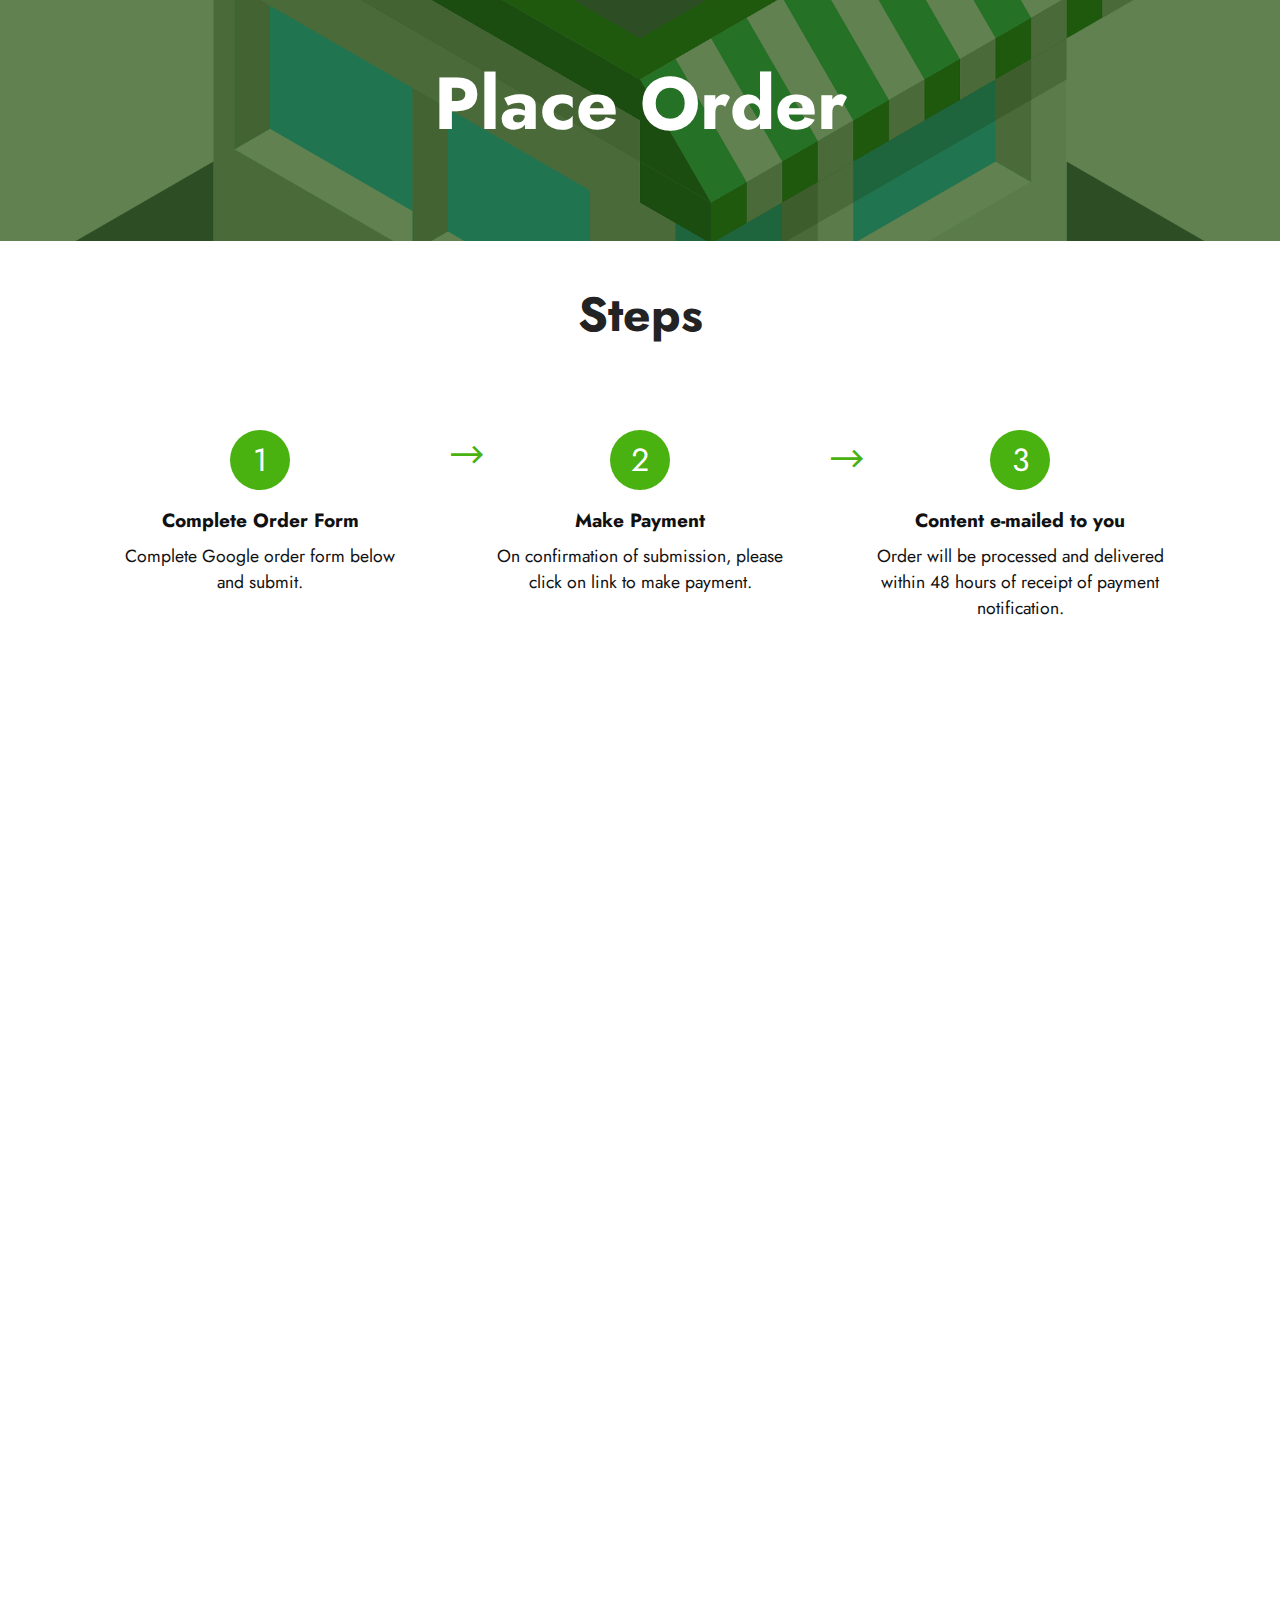
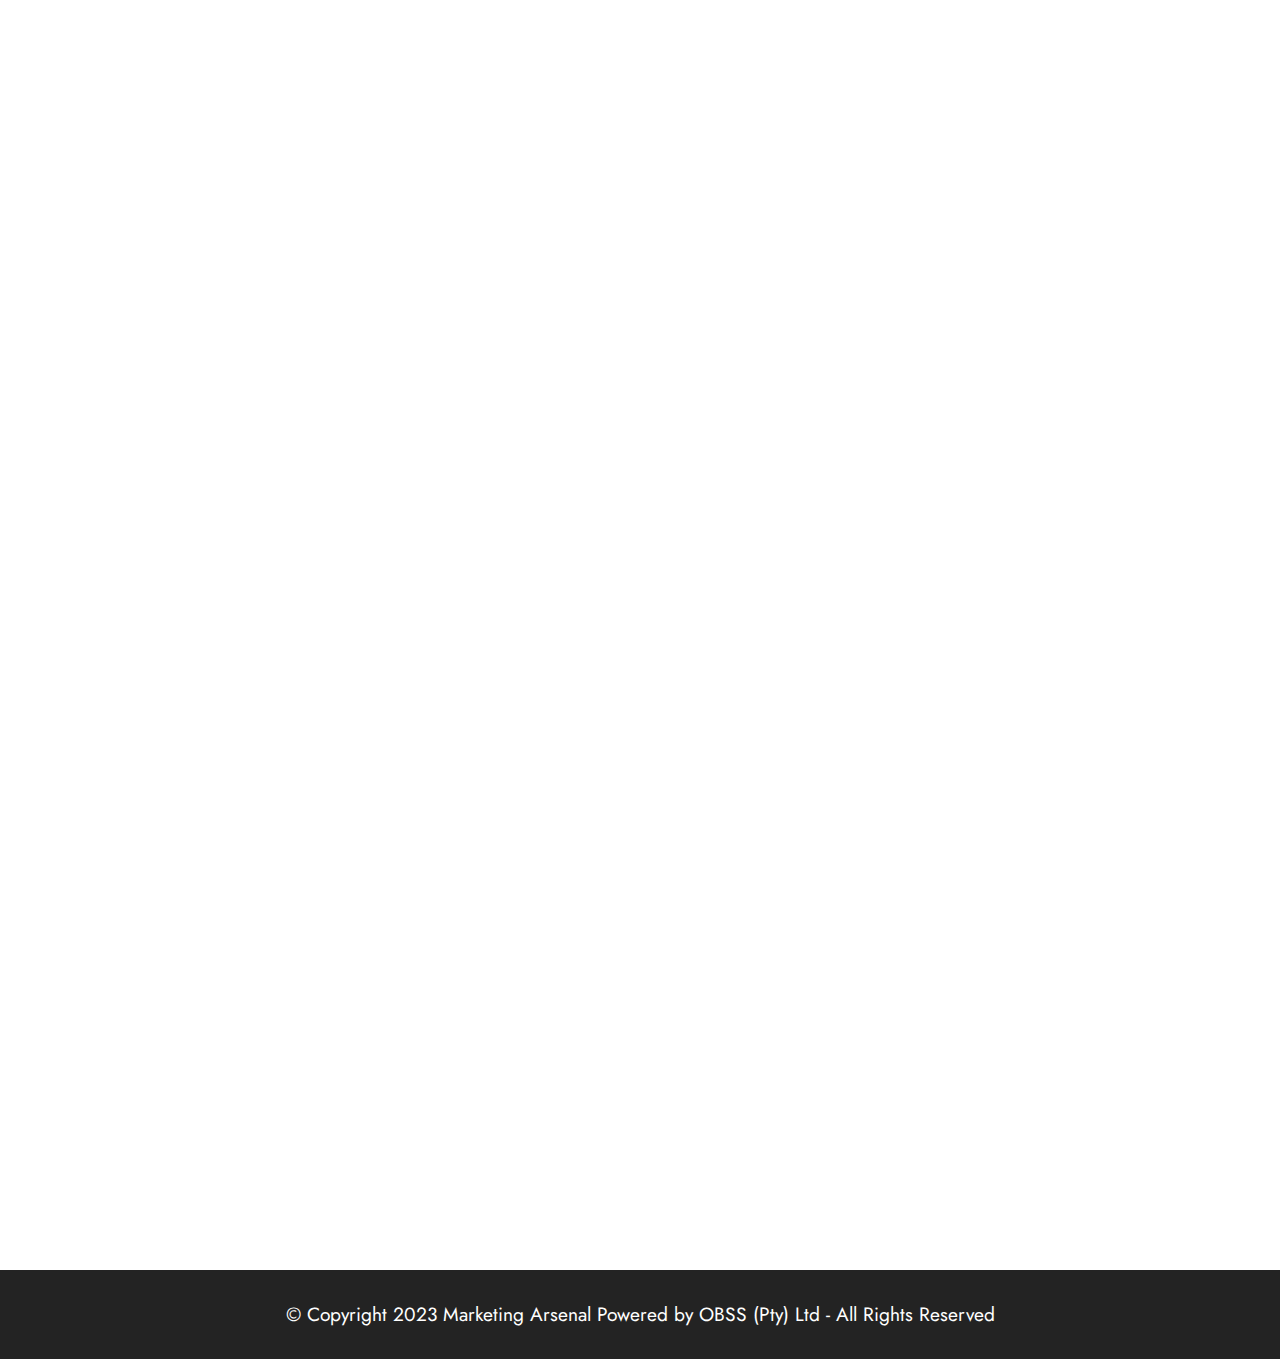
<file: page2.html>
<!DOCTYPE html>
<html  >
<head>
  
  <meta charset="UTF-8">
  <meta http-equiv="X-UA-Compatible" content="IE=edge">
  
  <meta name="twitter:card" content="summary_large_image"/>
  <meta name="twitter:image:src" content="">
  <meta property="og:image" content="">
  <meta name="twitter:title" content="Intl Order form">
  <meta name="viewport" content="width=device-width, initial-scale=1, minimum-scale=1">
  <link rel="shortcut icon" href="assets/images/marketing-agency-promotions-128x128.png" type="image/x-icon">
  <meta name="description" content="Order form">
  
  
  <title>Intl Order form</title>
  <link rel="stylesheet" href="assets/web/assets/mobirise-icons2/mobirise2.css">
  <link rel="stylesheet" href="assets/bootstrap/css/bootstrap.min.css">
  <link rel="stylesheet" href="assets/bootstrap/css/bootstrap-grid.min.css">
  <link rel="stylesheet" href="assets/bootstrap/css/bootstrap-reboot.min.css">
  <link rel="stylesheet" href="assets/popup-overlay-plugin/style.css">
      <link rel="stylesheet" href="assets/theme/css/style.css">
  <link rel="preload" href="https://fonts.googleapis.com/css?family=Jost:100,200,300,400,500,600,700,800,900,100i,200i,300i,400i,500i,600i,700i,800i,900i&display=swap" as="style" onload="this.onload=null;this.rel='stylesheet'">
  <noscript><link rel="stylesheet" href="https://fonts.googleapis.com/css?family=Jost:100,200,300,400,500,600,700,800,900,100i,200i,300i,400i,500i,600i,700i,800i,900i&display=swap"></noscript>
  <link rel="preload" as="style" href="assets/mobirise/css/mbr-additional.css"><link rel="stylesheet" href="assets/mobirise/css/mbr-additional.css" type="text/css">
  
  
  
  

</head>
<body>
  
  <section data-bs-version="5.1" class="info1 cid-ts7Bc2SYL7" id="info1-t">
    

    
    <div class="mbr-overlay" style="opacity: 0.7; background-color: rgb(30, 75, 5);"></div>
    <div class="align-center container">
        <div class="row justify-content-center">
            <div class="col-12 col-lg-8">
                <h3 class="mbr-section-title mb-4 mbr-fonts-style display-1">
                    <strong>Place Order</strong></h3>
                
                
            </div>
        </div>
    </div>
</section>

<section data-bs-version="5.1" class="features23 cid-ts7BNIW26O" id="features24-u">

    

    
    
    <div class="container">
        <div class="row justify-content-center">
            <div class="col-12">
                <div class="card-wrapper mb-4">
                    <div class="card-box align-center">
                        <h4 class="card-title mbr-fonts-style mb-4 display-2">
                            <strong>Steps</strong>
                        </h4>
                        
                        
                    </div>
                </div>
            </div>
            <div class="col-12 col-md-6 col-lg-4">
                <div class="item first mbr-flex p-4">
                    <div class="icon-wrap w-100">
                        <div class="icon-box">
                            <span class="step-number mbr-fonts-style display-5">1</span>
                        </div>
                    </div>

                    <div class="text-box">
                        <h4 class="icon-title card-title mbr-black mbr-fonts-style display-7">
                            <strong>Complete Order Form</strong></h4>
                        <h5 class="mbr-text mbr-black mbr-fonts-style display-4">Complete Google order form below and submit.</h5>
                    </div>
                </div>
                <!-- <span mbr-icon class="mbr-iconfont mobi-mbri-devices mobi-mbri"></span> -->
            </div>
            <div class="col-12 col-md-6 col-lg-4">
                <div class="item mbr-flex p-4">
                    <div class="icon-wrap w-100">
                        <div class="icon-box">
                            <span class="step-number mbr-fonts-style display-5">2</span>
                        </div>
                    </div>
                    <div class="text-box">
                        <h4 class="icon-title card-title mbr-black mbr-fonts-style display-7">
                            <strong>Make Payment</strong></h4>
                        <h5 class="mbr-text mbr-black mbr-fonts-style display-4">On confirmation of submission, please click on link to make payment.</h5>
                    </div>
                </div>
            </div>
            <div class="col-12 col-md-6 col-lg-4">
                <div class="item mbr-flex p-4">
                    <div class="icon-wrap w-100">
                        <div class="icon-box">
                            <span class="step-number mbr-fonts-style display-5">3</span>
                        </div>
                    </div>
                    <div class="text-box">
                        <h4 class="icon-title card-title mbr-black mbr-fonts-style display-7"><strong>Content e-mailed to you</strong></h4>
                        <h5 class="mbr-text mbr-black mbr-fonts-style display-4">Order will be processed and delivered within 48 hours of receipt of payment notification.</h5>
                    </div>
                </div>
            </div>
            
            
            
            
            
        </div>
    </div>
</section>

<div id="custom-html-q"><iframe src="https://docs.google.com/forms/d/e/1FAIpQLSfxJ0V47ZHr9OE4eaQ-BDbSr87usWfSIHZz7be_UgGdiL8YIA/viewform?embedded=true" width="840" height="2200" frameborder="0" marginheight="0" marginwidth="0">Loading…</iframe></div>

<section data-bs-version="5.1" class="footer7 cid-ts7cHvkrdu" once="footers" id="footer7-m">

    

    

    <div class="container">
        <div class="media-container-row align-center mbr-white">
            <div class="col-12">
                <p class="mbr-text mb-0 mbr-fonts-style display-7">
                    © Copyright 2023 Marketing Arsenal Powered by OBSS (Pty) Ltd - All Rights Reserved
                </p>
            </div>
        </div>
    </div>
</section>


<script src="assets/bootstrap/js/bootstrap.bundle.min.js"></script>
  <script src="assets/smoothscroll/smooth-scroll.js"></script>
  <script src="assets/ytplayer/index.js"></script>
          <script src="assets/theme/js/script.js"></script>
    
  

</body>
</html>
</file>
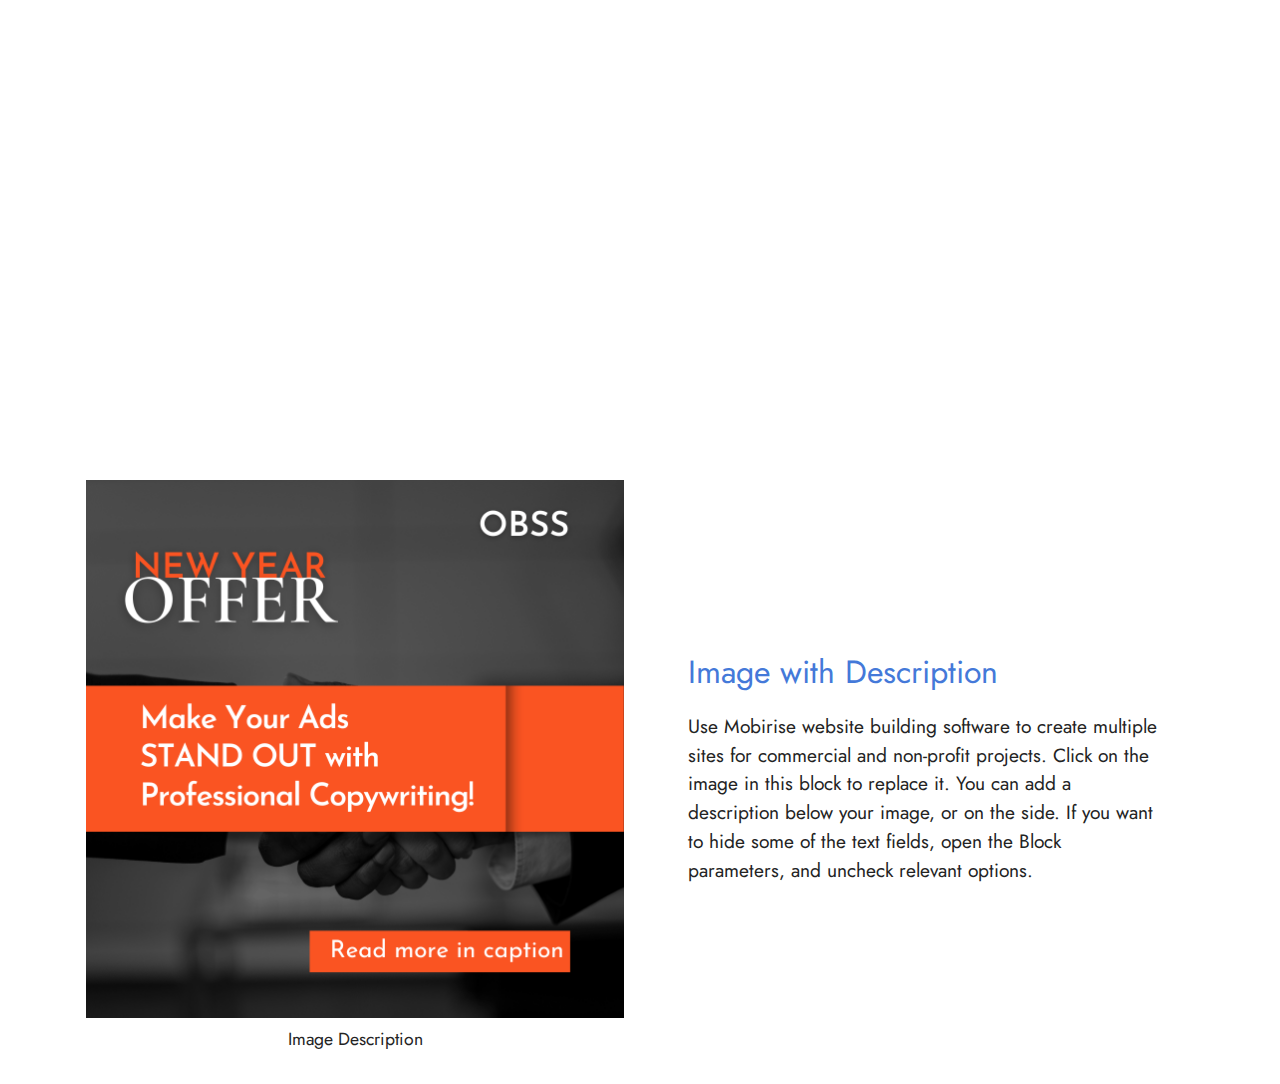
<file: page6.html>
<!DOCTYPE html>
<html  >
<head>
  
  <meta charset="UTF-8">
  <meta http-equiv="X-UA-Compatible" content="IE=edge">
  
  <meta name="twitter:card" content="summary_large_image"/>
  <meta name="twitter:image:src" content="">
  <meta property="og:image" content="">
  <meta name="twitter:title" content="Page 6">
  <meta name="viewport" content="width=device-width, initial-scale=1, minimum-scale=1">
  <link rel="shortcut icon" href="assets/images/marketing-agency-promotions-128x128.png" type="image/x-icon">
  <meta name="description" content="">
  
  
  <title>Page 6</title>
  <link rel="stylesheet" href="assets/bootstrap/css/bootstrap.min.css">
  <link rel="stylesheet" href="assets/bootstrap/css/bootstrap-grid.min.css">
  <link rel="stylesheet" href="assets/bootstrap/css/bootstrap-reboot.min.css">
  <link rel="stylesheet" href="assets/popup-overlay-plugin/style.css">
  <link rel="stylesheet" href="assets/shopping-cart/minicart-theme.css">
    <link rel="stylesheet" href="assets/theme/css/style.css">
  <link rel="preload" href="https://fonts.googleapis.com/css?family=Jost:100,200,300,400,500,600,700,800,900,100i,200i,300i,400i,500i,600i,700i,800i,900i&display=swap" as="style" onload="this.onload=null;this.rel='stylesheet'">
  <noscript><link rel="stylesheet" href="https://fonts.googleapis.com/css?family=Jost:100,200,300,400,500,600,700,800,900,100i,200i,300i,400i,500i,600i,700i,800i,900i&display=swap"></noscript>
  <link rel="preload" as="style" href="assets/mobirise/css/mbr-additional.css"><link rel="stylesheet" href="assets/mobirise/css/mbr-additional.css" type="text/css">
  
  
  
  

</head>
<body>
<script>var shopcartSettings = {"shopcart_top_offset":120,"side_offset":20,"site_width":1150,"shopcart_icon_color":"#FFFFFF","shopcart_back_color":"#000000","shopcart_icon_size":30,"sc_count_color":"#FFFFFF","sc_count_back_color":"#F97352","sc_count_size":12,"checkout_button":"Pay with <img src=\"assets/shopping-cart/paypal_btn.svg\" alt=\"PayPal\">","cartTitle":"Your Order:","popup_button":"Buy Now              "};</script>
  
  <div id="custom-html-r"><div id="smart-button-container">
      <div style="text-align: center;">
        <div id="paypal-button-container"></div>
      </div>
    </div>
  <script src="https://www.paypal.com/sdk/js?client-id=AZhmnJnTH3PPwBr3jnZsszLPC3eW7hCHK6e-UYWBMTdszt21RSeywTbg3SrXzgs-NIn8B_Q05BXa8Jkc&enable-funding=venmo&currency=USD" data-sdk-integration-source="button-factory"></script>
  <script>
    function initPayPalButton() {
      paypal.Buttons({
        style: {
          shape: 'rect',
          color: 'gold',
          layout: 'vertical',
          label: 'paypal',
          
        },

        createOrder: function(data, actions) {
          return actions.order.create({
            purchase_units: [{"description":"Marketing Arsenal. owerful copywriting service for SMBs","amount":{"currency_code":"USD","value":15}}]
          });
        },

        onApprove: function(data, actions) {
          return actions.order.capture().then(function(orderData) {
            
            // Full available details
            console.log('Capture result', orderData, JSON.stringify(orderData, null, 2));

            // Show a success message within this page, e.g.
            const element = document.getElementById('paypal-button-container');
            element.innerHTML = '';
            element.innerHTML = '<h3>Thank you for your payment!</h3>';

            // Or go to another URL:  actions.redirect('thank_you.html');
            
          });
        },

        onError: function(err) {
          console.log(err);
        }
      }).render('#paypal-button-container');
    }
    initPayPalButton();
  </script></div>

<section data-bs-version="5.1" class="image1 cid-ts7uZuKASj" id="image1-s">
    

    
    

    <div class="container">
        <div class="row align-items-center">
            <div class="col-12 col-lg-6">
                <div class="image-wrapper">
                    <img src="assets/images/marketing-agency-promotions-jan2023-1080x1080.png" alt="">
                    <p class="mbr-description mbr-fonts-style pt-2 align-center display-4">
                    Image Description</p>
                </div>
            </div>
            <div class="col-12 col-lg">
                <div class="text-wrapper">
                    <h3 class="mbr-section-title mbr-fonts-style mb-3 display-5">
                        <strong><a href="https://www.paypal.com/cgi-bin/webscr?business=louisam%40obss.co.za&cmd=_xclick&amount=15.00&item_name=Marketing%20Arsenal&currency_code=USD&add=1" class="text-primary" target="_blank">Image with Description</a></strong></h3>
                    <p class="mbr-text mbr-fonts-style display-7">
                        Use Mobirise website building software to create multiple sites for commercial and non-profit projects. Click on the image in this block to replace it. You can add a description below your image, or on the side. If you want to hide some of the text fields, open the Block parameters, and uncheck relevant options.</p>
                </div>
            </div>
        </div>
    </div>
</section>


<script src="assets/bootstrap/js/bootstrap.bundle.min.js"></script>
  <script src="assets/smoothscroll/smooth-scroll.js"></script>
  <script src="assets/ytplayer/index.js"></script>
  <script src="assets/shopping-cart/minicart.js"></script>
  <script src="assets/shopping-cart/minicart-customizer.js"></script>
      <script src="assets/theme/js/script.js"></script>
  <script src="assets/shopping-cart/shop-lightbox.js"></script>
  
  

</body>
</html>
</file>
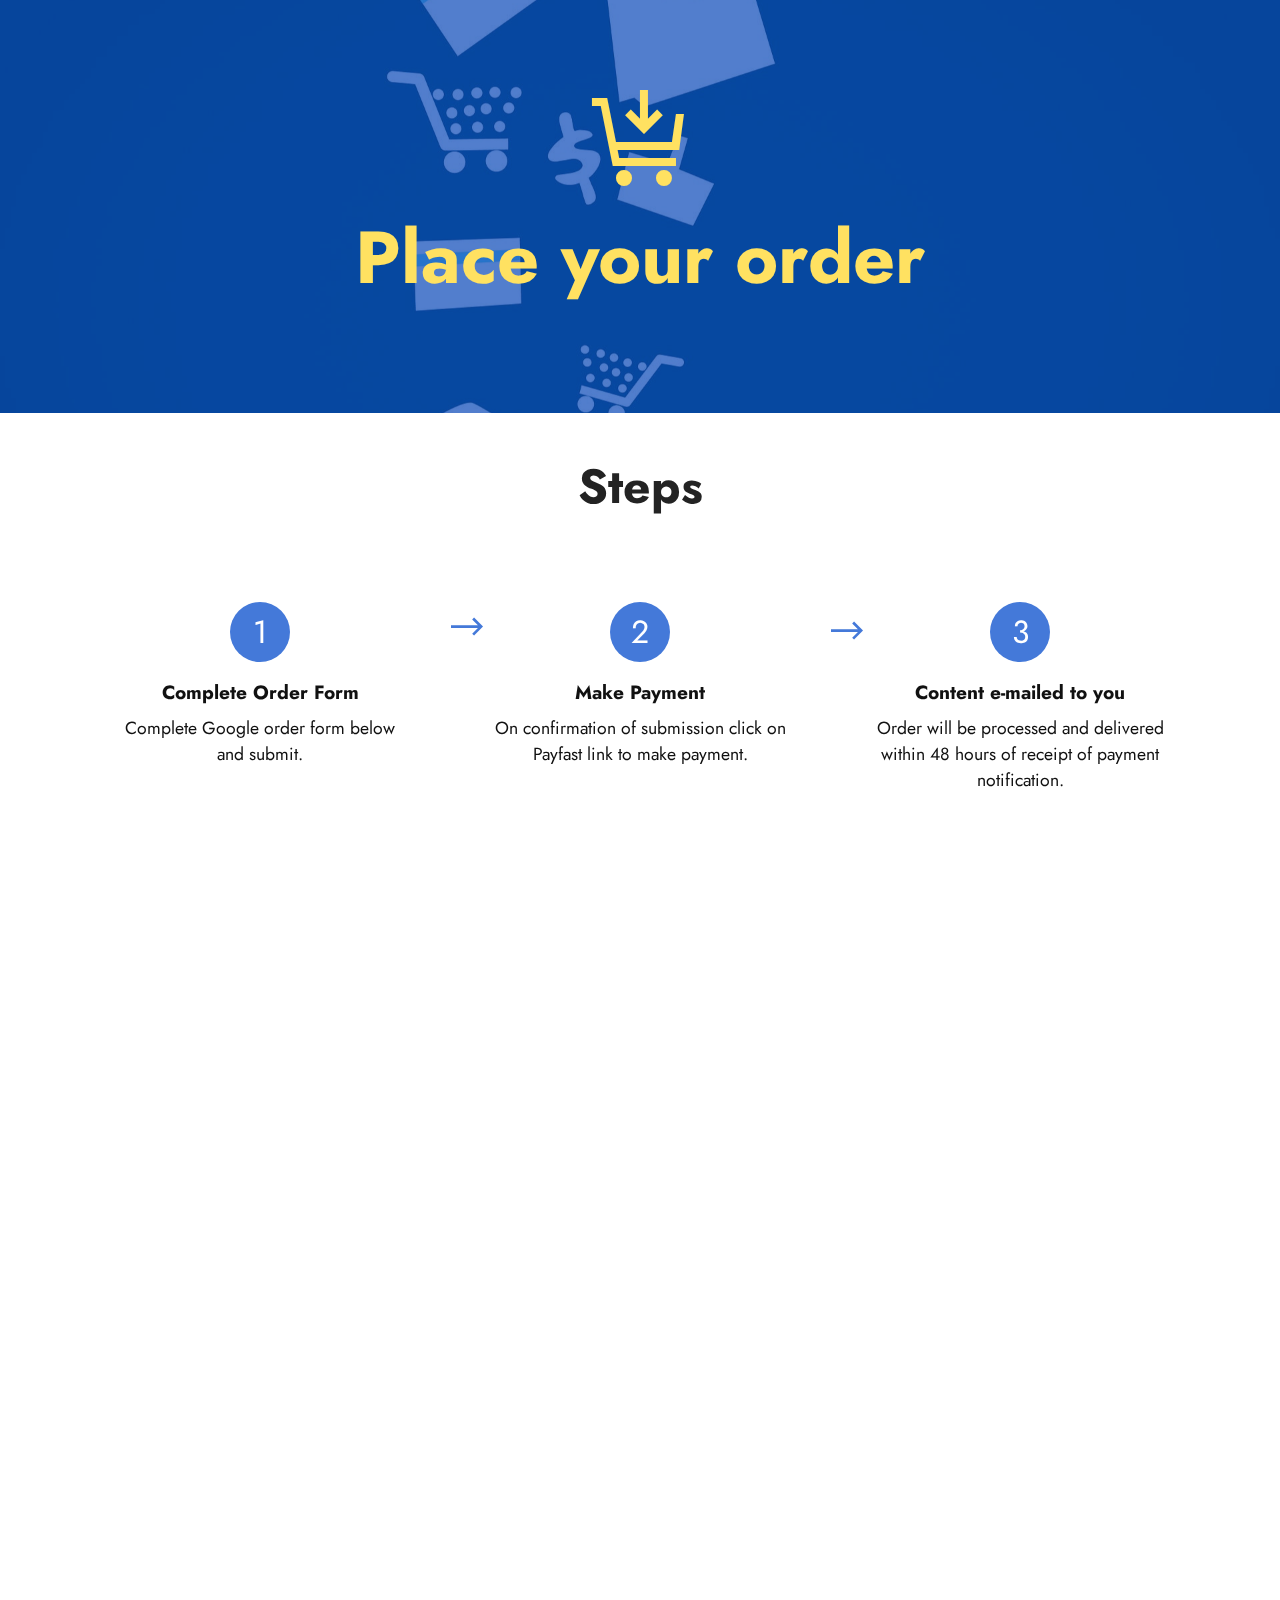
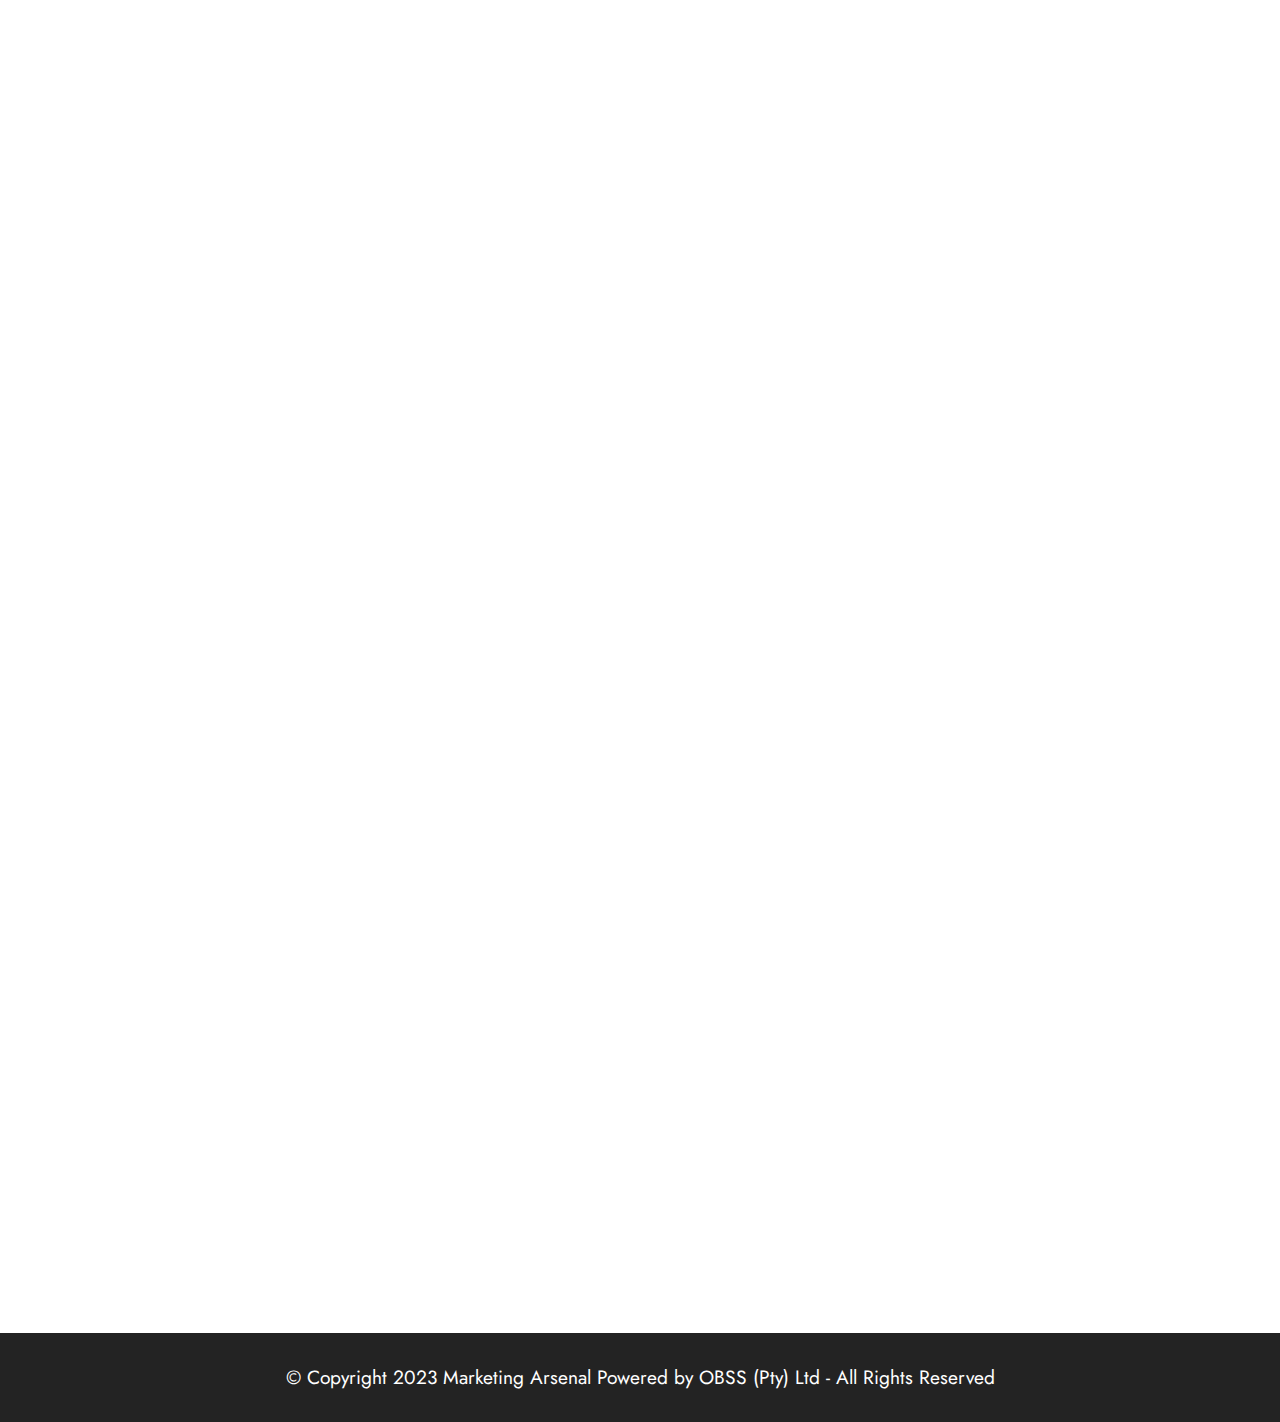
<file: rsaorderform.html>
<!DOCTYPE html>
<html  >
<head>
  
  <meta charset="UTF-8">
  <meta http-equiv="X-UA-Compatible" content="IE=edge">
  
  <meta name="twitter:card" content="summary_large_image"/>
  <meta name="twitter:image:src" content="">
  <meta property="og:image" content="">
  <meta name="twitter:title" content="RSA Order Form">
  <meta name="viewport" content="width=device-width, initial-scale=1, minimum-scale=1">
  <link rel="shortcut icon" href="assets/images/marketing-agency-promotions-128x128.png" type="image/x-icon">
  <meta name="description" content="Order form">
  
  
  <title>RSA Order Form</title>
  <link rel="stylesheet" href="assets/web/assets/mobirise-icons2/mobirise2.css">
  <link rel="stylesheet" href="assets/bootstrap/css/bootstrap.min.css">
  <link rel="stylesheet" href="assets/bootstrap/css/bootstrap-grid.min.css">
  <link rel="stylesheet" href="assets/bootstrap/css/bootstrap-reboot.min.css">
  <link rel="stylesheet" href="assets/parallax/jarallax.css">
  <link rel="stylesheet" href="assets/popup-overlay-plugin/style.css">
      <link rel="stylesheet" href="assets/theme/css/style.css">
  <link rel="preload" href="https://fonts.googleapis.com/css?family=Jost:100,200,300,400,500,600,700,800,900,100i,200i,300i,400i,500i,600i,700i,800i,900i&display=swap" as="style" onload="this.onload=null;this.rel='stylesheet'">
  <noscript><link rel="stylesheet" href="https://fonts.googleapis.com/css?family=Jost:100,200,300,400,500,600,700,800,900,100i,200i,300i,400i,500i,600i,700i,800i,900i&display=swap"></noscript>
  <link rel="preload" as="style" href="assets/mobirise/css/mbr-additional.css"><link rel="stylesheet" href="assets/mobirise/css/mbr-additional.css" type="text/css">
  
  
  
  

</head>
<body>
  
  <section data-bs-version="5.1" class="header02 digitalm4_header02 cid-ts7nmIhr36 mbr-parallax-background" id="header02-o">

    

    <div class="mbr-overlay" style="opacity: 0.7; background-color: rgb(9, 71, 184);"></div>

    <div class="container align-center">
        <div class="row justify-content-center">
            <div class="mbr-white col-md-12 col-lg-9">
                <div class="icon-wrap">
                    <span class="mbr-iconfont mobi-mbri-cart-add mobi-mbri"></span>

                </div>
                <h1 class="mbr-section-title mbr-bold pb-3 mbr-fonts-style display-1">
                    Place your order</h1>
                
                
            </div>
        </div>
    </div>
</section>

<section data-bs-version="5.1" class="features23 cid-ts7pvZtzkP" id="features24-p">

    

    
    
    <div class="container">
        <div class="row justify-content-center">
            <div class="col-12">
                <div class="card-wrapper mb-4">
                    <div class="card-box align-center">
                        <h4 class="card-title mbr-fonts-style mb-4 display-2">
                            <strong>Steps</strong>
                        </h4>
                        
                        
                    </div>
                </div>
            </div>
            <div class="col-12 col-md-6 col-lg-4">
                <div class="item first mbr-flex p-4">
                    <div class="icon-wrap w-100">
                        <div class="icon-box">
                            <span class="step-number mbr-fonts-style display-5">1</span>
                        </div>
                    </div>

                    <div class="text-box">
                        <h4 class="icon-title card-title mbr-black mbr-fonts-style display-7">
                            <strong>Complete Order Form</strong></h4>
                        <h5 class="mbr-text mbr-black mbr-fonts-style display-4">Complete Google order form below and submit.</h5>
                    </div>
                </div>
                <!-- <span mbr-icon class="mbr-iconfont mobi-mbri-devices mobi-mbri"></span> -->
            </div>
            <div class="col-12 col-md-6 col-lg-4">
                <div class="item mbr-flex p-4">
                    <div class="icon-wrap w-100">
                        <div class="icon-box">
                            <span class="step-number mbr-fonts-style display-5">2</span>
                        </div>
                    </div>
                    <div class="text-box">
                        <h4 class="icon-title card-title mbr-black mbr-fonts-style display-7">
                            <strong>Make Payment</strong></h4>
                        <h5 class="mbr-text mbr-black mbr-fonts-style display-4">On confirmation of submission click on Payfast link to make payment.</h5>
                    </div>
                </div>
            </div>
            <div class="col-12 col-md-6 col-lg-4">
                <div class="item mbr-flex p-4">
                    <div class="icon-wrap w-100">
                        <div class="icon-box">
                            <span class="step-number mbr-fonts-style display-5">3</span>
                        </div>
                    </div>
                    <div class="text-box">
                        <h4 class="icon-title card-title mbr-black mbr-fonts-style display-7">
                            <strong>Content e-mailed to you</strong></h4>
                        <h5 class="mbr-text mbr-black mbr-fonts-style display-4">Order will be processed and delivered within 48 hours of receipt of payment notification.</h5>
                    </div>
                </div>
            </div>
            
            
            
            
            
        </div>
    </div>
</section>

<div id="custom-html-n"><iframe src="https://docs.google.com/forms/d/e/1FAIpQLScH9m2vshJHtxoY3KvNv-dpFTv3fIy-11yZzr_K99FJhaStHQ/viewform?embedded=true" width="640" height="2075" frameborder="0" marginheight="0" marginwidth="0">Loading…</iframe></div>

<section data-bs-version="5.1" class="footer7 cid-ts7cHvkrdu" once="footers" id="footer7-m">

    

    

    <div class="container">
        <div class="media-container-row align-center mbr-white">
            <div class="col-12">
                <p class="mbr-text mb-0 mbr-fonts-style display-7">
                    © Copyright 2023 Marketing Arsenal Powered by OBSS (Pty) Ltd - All Rights Reserved
                </p>
            </div>
        </div>
    </div>
</section>


<script src="assets/bootstrap/js/bootstrap.bundle.min.js"></script>
  <script src="assets/parallax/jarallax.js"></script>
  <script src="assets/smoothscroll/smooth-scroll.js"></script>
  <script src="assets/ytplayer/index.js"></script>
          <script src="assets/theme/js/script.js"></script>
    
  

</body>
</html>
</file>
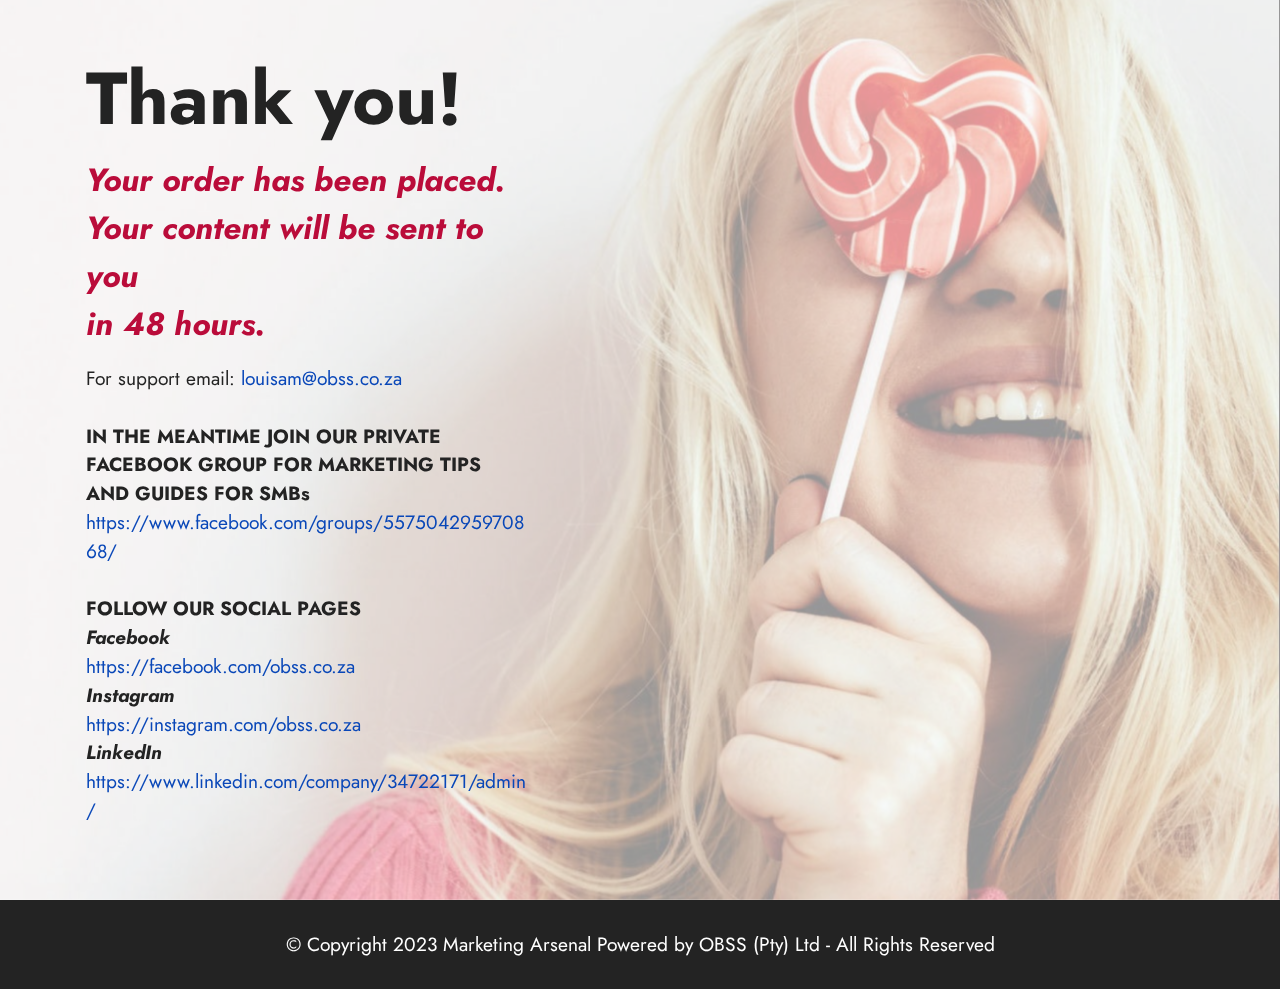
<file: thankyou.html>
<!DOCTYPE html>
<html  >
<head>
  
  <meta charset="UTF-8">
  <meta http-equiv="X-UA-Compatible" content="IE=edge">
  
  <meta name="twitter:card" content="summary_large_image"/>
  <meta name="twitter:image:src" content="">
  <meta property="og:image" content="">
  <meta name="twitter:title" content="Thank You">
  <meta name="viewport" content="width=device-width, initial-scale=1, minimum-scale=1">
  <link rel="shortcut icon" href="assets/images/marketing-agency-promotions-128x128.png" type="image/x-icon">
  <meta name="description" content="">
  
  
  <title>Thank You</title>
  <link rel="stylesheet" href="assets/bootstrap/css/bootstrap.min.css">
  <link rel="stylesheet" href="assets/bootstrap/css/bootstrap-grid.min.css">
  <link rel="stylesheet" href="assets/bootstrap/css/bootstrap-reboot.min.css">
  <link rel="stylesheet" href="assets/parallax/jarallax.css">
  <link rel="stylesheet" href="assets/popup-overlay-plugin/style.css">
      <link rel="stylesheet" href="assets/theme/css/style.css">
  <link rel="preload" href="https://fonts.googleapis.com/css?family=Jost:100,200,300,400,500,600,700,800,900,100i,200i,300i,400i,500i,600i,700i,800i,900i&display=swap" as="style" onload="this.onload=null;this.rel='stylesheet'">
  <noscript><link rel="stylesheet" href="https://fonts.googleapis.com/css?family=Jost:100,200,300,400,500,600,700,800,900,100i,200i,300i,400i,500i,600i,700i,800i,900i&display=swap"></noscript>
  <link rel="preload" as="style" href="assets/mobirise/css/mbr-additional.css"><link rel="stylesheet" href="assets/mobirise/css/mbr-additional.css" type="text/css">
  
  
  
  

</head>
<body>
  
  <section data-bs-version="5.1" class="header1 cid-ts79kz08ym mbr-fullscreen mbr-parallax-background" id="header1-k">

    

    
    <div class="mbr-overlay" style="opacity: 0.6; background-color: rgb(250, 250, 250);"></div>

    <div class="container">
        <div class="row">
            <div class="col-12 col-lg-5">
                <h1 class="mbr-section-title mbr-fonts-style mb-3 display-1"><strong>Thank you!</strong></h1>
                <h2 class="mbr-section-subtitle mbr-fonts-style mb-3 display-5"><strong><em>
                        Your order has been placed. Your content will be sent to you <br>in 48 hours.</em></strong></h2>
                <p class="mbr-text mbr-fonts-style display-7">For support email: <a href="mailto:louisam@obss.co.za" class="text-info">louisam@obss.co.za</a><br><br><strong>IN THE MEANTIME JOIN OUR PRIVATE FACEBOOK GROUP FOR MARKETING TIPS AND GUIDES FOR SMBs</strong><br><a href="https://www.facebook.com/groups/557504295970868/" class="text-info" target="_blank">https://www.facebook.com/groups/557504295970868/</a><strong><br></strong><br><strong>FOLLOW OUR SOCIAL PAGES</strong><br><em><strong>Facebook</strong><br><a href="https://facebook.com/obss.co.za" class="text-info" target="_blank">https://facebook.com/obss.co.za
</a><br><strong>Instagram</strong><br><a href="https://instagram.com/obss.co.za" class="text-info" target="_blank">https://instagram.com/obss.co.za
</a><br><strong>LinkedIn</strong><br><a href="https://www.linkedin.com/company/34722171/admin/  " class="text-info" target="_blank">https://www.linkedin.com/company/34722171/admin/&nbsp;</a></em><a href="https://www.linkedin.com/company/34722171/admin/  " class="text-primary" target="_blank">&nbsp;</a><br></p>
                
            </div>
        </div>
    </div>
</section>

<section data-bs-version="5.1" class="footer7 cid-ts7cHvkrdu" once="footers" id="footer7-m">

    

    

    <div class="container">
        <div class="media-container-row align-center mbr-white">
            <div class="col-12">
                <p class="mbr-text mb-0 mbr-fonts-style display-7">
                    © Copyright 2023 Marketing Arsenal Powered by OBSS (Pty) Ltd - All Rights Reserved
                </p>
            </div>
        </div>
    </div>
</section>


<script src="assets/bootstrap/js/bootstrap.bundle.min.js"></script>
  <script src="assets/parallax/jarallax.js"></script>
  <script src="assets/smoothscroll/smooth-scroll.js"></script>
  <script src="assets/ytplayer/index.js"></script>
          <script src="assets/theme/js/script.js"></script>
    
  

</body>
</html>
</file>
<file: assets/web/assets/mobirise-icons2/mobirise2.css>
@font-face {
  font-family: 'Moririse2';
  font-display: swap;
  src:  url('mobirise2.eot?f2bix4');
  src:  url('mobirise2.eot?f2bix4#iefix') format('embedded-opentype'),
    url('mobirise2.ttf?f2bix4') format('truetype'),
    url('mobirise2.woff?f2bix4') format('woff'),
    url('mobirise2.svg?f2bix4#mobirise2') format('svg');
  font-weight: normal;
  font-style: normal;
}

[class^="mobi-"], [class*=" mobi-"] {
  /* use !important to prevent issues with browser extensions that change fonts */
  font-family: 'Moririse2' !important;
  speak: none;
  font-style: normal;
  font-weight: normal;
  font-variant: normal;
  text-transform: none;
  line-height: 1;

  /* Better Font Rendering =========== */
  -webkit-font-smoothing: antialiased;
  -moz-osx-font-smoothing: grayscale;
}

.mobi-mbri-add-submenu:before {
  content: "\e900";
}
.mobi-mbri-alert:before {
  content: "\e901";
}
.mobi-mbri-align-center:before {
  content: "\e902";
}
.mobi-mbri-align-justify:before {
  content: "\e903";
}
.mobi-mbri-align-left:before {
  content: "\e904";
}
.mobi-mbri-align-right:before {
  content: "\e905";
}
.mobi-mbri-android:before {
  content: "\e906";
}
.mobi-mbri-apple:before {
  content: "\e907";
}
.mobi-mbri-arrow-down:before {
  content: "\e908";
}
.mobi-mbri-arrow-next:before {
  content: "\e909";
}
.mobi-mbri-arrow-prev:before {
  content: "\e90a";
}
.mobi-mbri-arrow-up:before {
  content: "\e90b";
}
.mobi-mbri-bold:before {
  content: "\e90c";
}
.mobi-mbri-bookmark:before {
  content: "\e90d";
}
.mobi-mbri-bootstrap:before {
  content: "\e90e";
}
.mobi-mbri-briefcase:before {
  content: "\e90f";
}
.mobi-mbri-browse:before {
  content: "\e910";
}
.mobi-mbri-bulleted-list:before {
  content: "\e911";
}
.mobi-mbri-calendar:before {
  content: "\e912";
}
.mobi-mbri-camera:before {
  content: "\e913";
}
.mobi-mbri-cart-add:before {
  content: "\e914";
}
.mobi-mbri-cart-full:before {
  content: "\e915";
}
.mobi-mbri-cash:before {
  content: "\e916";
}
.mobi-mbri-change-style:before {
  content: "\e917";
}
.mobi-mbri-chat:before {
  content: "\e918";
}
.mobi-mbri-clock:before {
  content: "\e919";
}
.mobi-mbri-close:before {
  content: "\e91a";
}
.mobi-mbri-cloud:before {
  content: "\e91b";
}
.mobi-mbri-code:before {
  content: "\e91c";
}
.mobi-mbri-contact-form:before {
  content: "\e91d";
}
.mobi-mbri-credit-card:before {
  content: "\e91e";
}
.mobi-mbri-cursor-click:before {
  content: "\e91f";
}
.mobi-mbri-cust-feedback:before {
  content: "\e920";
}
.mobi-mbri-database:before {
  content: "\e921";
}
.mobi-mbri-delivery:before {
  content: "\e922";
}
.mobi-mbri-desktop:before {
  content: "\e923";
}
.mobi-mbri-devices:before {
  content: "\e924";
}
.mobi-mbri-down:before {
  content: "\e925";
}
.mobi-mbri-download-2:before {
  content: "\e926";
}
.mobi-mbri-download:before {
  content: "\e927";
}
.mobi-mbri-drag-n-drop-2:before {
  content: "\e928";
}
.mobi-mbri-drag-n-drop:before {
  content: "\e929";
}
.mobi-mbri-edit-2:before {
  content: "\e92a";
}
.mobi-mbri-edit:before {
  content: "\e92b";
}
.mobi-mbri-error:before {
  content: "\e92c";
}
.mobi-mbri-extension:before {
  content: "\e92d";
}
.mobi-mbri-features:before {
  content: "\e92e";
}
.mobi-mbri-file:before {
  content: "\e92f";
}
.mobi-mbri-flag:before {
  content: "\e930";
}
.mobi-mbri-folder:before {
  content: "\e931";
}
.mobi-mbri-gift:before {
  content: "\e932";
}
.mobi-mbri-github:before {
  content: "\e933";
}
.mobi-mbri-globe-2:before {
  content: "\e934";
}
.mobi-mbri-globe:before {
  content: "\e935";
}
.mobi-mbri-growing-chart:before {
  content: "\e936";
}
.mobi-mbri-hearth:before {
  content: "\e937";
}
.mobi-mbri-help:before {
  content: "\e938";
}
.mobi-mbri-home:before {
  content: "\e939";
}
.mobi-mbri-hot-cup:before {
  content: "\e93a";
}
.mobi-mbri-idea:before {
  content: "\e93b";
}
.mobi-mbri-image-gallery:before {
  content: "\e93c";
}
.mobi-mbri-image-slider:before {
  content: "\e93d";
}
.mobi-mbri-info:before {
  content: "\e93e";
}
.mobi-mbri-italic:before {
  content: "\e93f";
}
.mobi-mbri-key:before {
  content: "\e940";
}
.mobi-mbri-laptop:before {
  content: "\e941";
}
.mobi-mbri-layers:before {
  content: "\e942";
}
.mobi-mbri-left-right:before {
  content: "\e943";
}
.mobi-mbri-left:before {
  content: "\e944";
}
.mobi-mbri-letter:before {
  content: "\e945";
}
.mobi-mbri-like:before {
  content: "\e946";
}
.mobi-mbri-link:before {
  content: "\e947";
}
.mobi-mbri-lock:before {
  content: "\e948";
}
.mobi-mbri-login:before {
  content: "\e949";
}
.mobi-mbri-logout:before {
  content: "\e94a";
}
.mobi-mbri-magic-stick:before {
  content: "\e94b";
}
.mobi-mbri-map-pin:before {
  content: "\e94c";
}
.mobi-mbri-menu:before {
  content: "\e94d";
}
.mobi-mbri-mobile-2:before {
  content: "\e94e";
}
.mobi-mbri-mobile-horizontal:before {
  content: "\e94f";
}
.mobi-mbri-mobile:before {
  content: "\e950";
}
.mobi-mbri-mobirise:before {
  content: "\e951";
}
.mobi-mbri-more-horizontal:before {
  content: "\e952";
}
.mobi-mbri-more-vertical:before {
  content: "\e953";
}
.mobi-mbri-music:before {
  content: "\e954";
}
.mobi-mbri-new-file:before {
  content: "\e955";
}
.mobi-mbri-numbered-list:before {
  content: "\e956";
}
.mobi-mbri-opened-folder:before {
  content: "\e957";
}
.mobi-mbri-pages:before {
  content: "\e958";
}
.mobi-mbri-paper-plane:before {
  content: "\e959";
}
.mobi-mbri-paperclip:before {
  content: "\e95a";
}
.mobi-mbri-phone:before {
  content: "\e95b";
}
.mobi-mbri-photo:before {
  content: "\e95c";
}
.mobi-mbri-photos:before {
  content: "\e95d";
}
.mobi-mbri-pin:before {
  content: "\e95e";
}
.mobi-mbri-play:before {
  content: "\e95f";
}
.mobi-mbri-plus:before {
  content: "\e960";
}
.mobi-mbri-preview:before {
  content: "\e961";
}
.mobi-mbri-print:before {
  content: "\e962";
}
.mobi-mbri-protect:before {
  content: "\e963";
}
.mobi-mbri-question:before {
  content: "\e964";
}
.mobi-mbri-quote-left:before {
  content: "\e965";
}
.mobi-mbri-quote-right:before {
  content: "\e966";
}
.mobi-mbri-redo:before {
  content: "\e967";
}
.mobi-mbri-refresh:before {
  content: "\e968";
}
.mobi-mbri-responsive-2:before {
  content: "\e969";
}
.mobi-mbri-responsive:before {
  content: "\e96a";
}
.mobi-mbri-right:before {
  content: "\e96b";
}
.mobi-mbri-rocket:before {
  content: "\e96c";
}
.mobi-mbri-sad-face:before {
  content: "\e96d";
}
.mobi-mbri-sale:before {
  content: "\e96e";
}
.mobi-mbri-save:before {
  content: "\e96f";
}
.mobi-mbri-search:before {
  content: "\e970";
}
.mobi-mbri-setting-2:before {
  content: "\e971";
}
.mobi-mbri-setting-3:before {
  content: "\e972";
}
.mobi-mbri-setting:before {
  content: "\e973";
}
.mobi-mbri-share:before {
  content: "\e974";
}
.mobi-mbri-shopping-bag:before {
  content: "\e975";
}
.mobi-mbri-shopping-basket:before {
  content: "\e976";
}
.mobi-mbri-shopping-cart:before {
  content: "\e977";
}
.mobi-mbri-sites:before {
  content: "\e978";
}
.mobi-mbri-smile-face:before {
  content: "\e979";
}
.mobi-mbri-speed:before {
  content: "\e97a";
}
.mobi-mbri-star:before {
  content: "\e97b";
}
.mobi-mbri-success:before {
  content: "\e97c";
}
.mobi-mbri-sun:before {
  content: "\e97d";
}
.mobi-mbri-sun2:before {
  content: "\e97e";
}
.mobi-mbri-tablet-vertical:before {
  content: "\e97f";
}
.mobi-mbri-tablet:before {
  content: "\e980";
}
.mobi-mbri-target:before {
  content: "\e981";
}
.mobi-mbri-timer:before {
  content: "\e982";
}
.mobi-mbri-to-ftp:before {
  content: "\e983";
}
.mobi-mbri-to-local-drive:before {
  content: "\e984";
}
.mobi-mbri-touch-swipe:before {
  content: "\e985";
}
.mobi-mbri-touch:before {
  content: "\e986";
}
.mobi-mbri-trash:before {
  content: "\e987";
}
.mobi-mbri-underline:before {
  content: "\e988";
}
.mobi-mbri-undo:before {
  content: "\e989";
}
.mobi-mbri-unlink:before {
  content: "\e98a";
}
.mobi-mbri-unlock:before {
  content: "\e98b";
}
.mobi-mbri-up-down:before {
  content: "\e98c";
}
.mobi-mbri-up:before {
  content: "\e98d";
}
.mobi-mbri-update:before {
  content: "\e98e";
}
.mobi-mbri-upload-2:before {
  content: "\e98f";
}
.mobi-mbri-upload:before {
  content: "\e990";
}
.mobi-mbri-user-2:before {
  content: "\e991";
}
.mobi-mbri-user:before {
  content: "\e992";
}
.mobi-mbri-users:before {
  content: "\e993";
}
.mobi-mbri-video-play:before {
  content: "\e994";
}
.mobi-mbri-video:before {
  content: "\e995";
}
.mobi-mbri-watch:before {
  content: "\e996";
}
.mobi-mbri-website-theme-2:before {
  content: "\e997";
}
.mobi-mbri-website-theme:before {
  content: "\e998";
}
.mobi-mbri-wifi:before {
  content: "\e999";
}
.mobi-mbri-windows:before {
  content: "\e99a";
}
.mobi-mbri-zoom-in:before {
  content: "\e99b";
}
.mobi-mbri-zoom-out:before {
  content: "\e99c";
}
</file>
<file: assets/popup-overlay-plugin/style.css>
html.is-builder .modal-backdrop.show {
    display: none !important;
}
</file>
<file: assets/theme/css/style.css>
@charset "UTF-8";
section {
  background-color: #ffffff;
}

body {
  font-style: normal;
  line-height: 1.5;
  font-weight: 400;
  color: #232323;
  position: relative;
}

button {
  background-color: transparent;
  border-color: transparent;
}

section,
.container,
.container-fluid {
  position: relative;
  word-wrap: break-word;
}

a.mbr-iconfont:hover {
  text-decoration: none;
}

.article .lead p,
.article .lead ul,
.article .lead ol,
.article .lead pre,
.article .lead blockquote {
  margin-bottom: 0;
}

a {
  font-style: normal;
  font-weight: 400;
  cursor: pointer;
}
a, a:hover {
  text-decoration: none;
}

.mbr-section-title {
  font-style: normal;
  line-height: 1.3;
}

.mbr-section-subtitle {
  line-height: 1.3;
}

.mbr-text {
  font-style: normal;
  line-height: 1.7;
}

h1,
h2,
h3,
h4,
h5,
h6,
.display-1,
.display-2,
.display-4,
.display-5,
.display-7,
span,
p,
a {
  line-height: 1;
  word-break: break-word;
  word-wrap: break-word;
  font-weight: 400;
}

b,
strong {
  font-weight: bold;
}

input:-webkit-autofill, input:-webkit-autofill:hover, input:-webkit-autofill:focus, input:-webkit-autofill:active {
  transition-delay: 9999s;
  -webkit-transition-property: background-color, color;
  transition-property: background-color, color;
}

textarea[type=hidden] {
  display: none;
}

section {
  background-position: 50% 50%;
  background-repeat: no-repeat;
  background-size: cover;
}
section .mbr-background-video,
section .mbr-background-video-preview {
  position: absolute;
  bottom: 0;
  left: 0;
  right: 0;
  top: 0;
}

.hidden {
  visibility: hidden;
}

.mbr-z-index20 {
  z-index: 20;
}

/*! Base colors */
.mbr-white {
  color: #ffffff;
}

.mbr-black {
  color: #111111;
}

.mbr-bg-white {
  background-color: #ffffff;
}

.mbr-bg-black {
  background-color: #000000;
}

/*! Text-aligns */
.align-left {
  text-align: left;
}

.align-center {
  text-align: center;
}

.align-right {
  text-align: right;
}

/*! Font-weight  */
.mbr-light {
  font-weight: 300;
}

.mbr-regular {
  font-weight: 400;
}

.mbr-semibold {
  font-weight: 500;
}

.mbr-bold {
  font-weight: 700;
}

/*! Media  */
.media-content {
  flex-basis: 100%;
}

.media-container-row {
  display: flex;
  flex-direction: row;
  flex-wrap: wrap;
  justify-content: center;
  align-content: center;
  align-items: start;
}
.media-container-row .media-size-item {
  width: 400px;
}

.media-container-column {
  display: flex;
  flex-direction: column;
  flex-wrap: wrap;
  justify-content: center;
  align-content: center;
  align-items: stretch;
}
.media-container-column > * {
  width: 100%;
}

@media (min-width: 992px) {
  .media-container-row {
    flex-wrap: nowrap;
  }
}
figure {
  margin-bottom: 0;
  overflow: hidden;
}

figure[mbr-media-size] {
  transition: width 0.1s;
}

img,
iframe {
  display: block;
  width: 100%;
}

.card {
  background-color: transparent;
  border: none;
}

.card-box {
  width: 100%;
}

.card-img {
  text-align: center;
  flex-shrink: 0;
  -webkit-flex-shrink: 0;
}

.media {
  max-width: 100%;
  margin: 0 auto;
}

.mbr-figure {
  align-self: center;
}

.media-container > div {
  max-width: 100%;
}

.mbr-figure img,
.card-img img {
  width: 100%;
}

@media (max-width: 991px) {
  .media-size-item {
    width: auto !important;
  }

  .media {
    width: auto;
  }

  .mbr-figure {
    width: 100% !important;
  }
}
/*! Buttons */
.mbr-section-btn {
  margin-left: -0.6rem;
  margin-right: -0.6rem;
  font-size: 0;
}

.btn {
  font-weight: 600;
  border-width: 1px;
  font-style: normal;
  margin: 0.6rem 0.6rem;
  white-space: normal;
  transition: all 0.2s ease-in-out;
  display: inline-flex;
  align-items: center;
  justify-content: center;
  word-break: break-word;
}

.btn-sm {
  font-weight: 600;
  letter-spacing: 0px;
  transition: all 0.3s ease-in-out;
}

.btn-md {
  font-weight: 600;
  letter-spacing: 0px;
  transition: all 0.3s ease-in-out;
}

.btn-lg {
  font-weight: 600;
  letter-spacing: 0px;
  transition: all 0.3s ease-in-out;
}

.btn-form {
  margin: 0;
}
.btn-form:hover {
  cursor: pointer;
}

nav .mbr-section-btn {
  margin-left: 0rem;
  margin-right: 0rem;
}

/*! Btn icon margin */
.btn .mbr-iconfont,
.btn.btn-sm .mbr-iconfont {
  order: 1;
  cursor: pointer;
  margin-left: 0.5rem;
  vertical-align: sub;
}

.btn.btn-md .mbr-iconfont,
.btn.btn-md .mbr-iconfont {
  margin-left: 0.8rem;
}

.mbr-regular {
  font-weight: 400;
}

.mbr-semibold {
  font-weight: 500;
}

.mbr-bold {
  font-weight: 700;
}

[type=submit] {
  -webkit-appearance: none;
}

/*! Full-screen */
.mbr-fullscreen .mbr-overlay {
  min-height: 100vh;
}

.mbr-fullscreen {
  display: flex;
  display: -moz-flex;
  display: -ms-flex;
  display: -o-flex;
  align-items: center;
  min-height: 100vh;
  padding-top: 3rem;
  padding-bottom: 3rem;
}

/*! Map */
.map {
  height: 25rem;
  position: relative;
}
.map iframe {
  width: 100%;
  height: 100%;
}

/*! Scroll to top arrow */
.mbr-arrow-up {
  bottom: 25px;
  right: 90px;
  position: fixed;
  text-align: right;
  z-index: 5000;
  color: #ffffff;
  font-size: 22px;
}

.mbr-arrow-up a {
  background: rgba(0, 0, 0, 0.2);
  border-radius: 50%;
  color: #fff;
  display: inline-block;
  height: 60px;
  width: 60px;
  border: 2px solid #fff;
  outline-style: none !important;
  position: relative;
  text-decoration: none;
  transition: all 0.3s ease-in-out;
  cursor: pointer;
  text-align: center;
}
.mbr-arrow-up a:hover {
  background-color: rgba(0, 0, 0, 0.4);
}
.mbr-arrow-up a i {
  line-height: 60px;
}

.mbr-arrow-up-icon {
  display: block;
  color: #fff;
}

.mbr-arrow-up-icon::before {
  content: "›";
  display: inline-block;
  font-family: serif;
  font-size: 22px;
  line-height: 1;
  font-style: normal;
  position: relative;
  top: 6px;
  left: -4px;
  transform: rotate(-90deg);
}

/*! Arrow Down */
.mbr-arrow {
  position: absolute;
  bottom: 45px;
  left: 50%;
  width: 60px;
  height: 60px;
  cursor: pointer;
  background-color: rgba(80, 80, 80, 0.5);
  border-radius: 50%;
  transform: translateX(-50%);
}
@media (max-width: 767px) {
  .mbr-arrow {
    display: none;
  }
}
.mbr-arrow > a {
  display: inline-block;
  text-decoration: none;
  outline-style: none;
  -webkit-animation: arrowdown 1.7s ease-in-out infinite;
          animation: arrowdown 1.7s ease-in-out infinite;
  color: #ffffff;
}
.mbr-arrow > a > i {
  position: absolute;
  top: -2px;
  left: 15px;
  font-size: 2rem;
}

#scrollToTop a i::before {
  content: "";
  position: absolute;
  display: block;
  border-bottom: 2.5px solid #fff;
  border-left: 2.5px solid #fff;
  width: 27.8%;
  height: 27.8%;
  left: 50%;
  top: 51%;
  transform: translateY(-30%) translateX(-50%) rotate(135deg);
}

@keyframes arrowdown {
  0% {
    transform: translateY(0px);
  }
  50% {
    transform: translateY(-5px);
  }
  100% {
    transform: translateY(0px);
  }
}
@-webkit-keyframes arrowdown {
  0% {
    transform: translateY(0px);
  }
  50% {
    transform: translateY(-5px);
  }
  100% {
    transform: translateY(0px);
  }
}
@media (max-width: 500px) {
  .mbr-arrow-up {
    left: 0;
    right: 0;
    text-align: center;
  }
}
/*Gradients animation*/
@keyframes gradient-animation {
  from {
    background-position: 0% 100%;
    -webkit-animation-timing-function: ease-in-out;
            animation-timing-function: ease-in-out;
  }
  to {
    background-position: 100% 0%;
    -webkit-animation-timing-function: ease-in-out;
            animation-timing-function: ease-in-out;
  }
}
@-webkit-keyframes gradient-animation {
  from {
    background-position: 0% 100%;
    -webkit-animation-timing-function: ease-in-out;
            animation-timing-function: ease-in-out;
  }
  to {
    background-position: 100% 0%;
    -webkit-animation-timing-function: ease-in-out;
            animation-timing-function: ease-in-out;
  }
}
.bg-gradient {
  background-size: 200% 200%;
  animation: gradient-animation 5s infinite alternate;
  -webkit-animation: gradient-animation 5s infinite alternate;
}

.menu .navbar-brand {
  display: -webkit-flex;
}
.menu .navbar-brand span {
  display: flex;
  display: -webkit-flex;
}
.menu .navbar-brand .navbar-caption-wrap {
  display: -webkit-flex;
}
.menu .navbar-brand .navbar-logo img {
  display: -webkit-flex;
  width: auto;
}
@media (min-width: 768px) and (max-width: 991px) {
  .menu .navbar-toggleable-sm .navbar-nav {
    display: -ms-flexbox;
  }
}
@media (max-width: 991px) {
  .menu .navbar-collapse {
    max-height: 93.5vh;
  }
  .menu .navbar-collapse.show {
    overflow: auto;
  }
}
@media (min-width: 992px) {
  .menu .navbar-nav.nav-dropdown {
    display: -webkit-flex;
  }
  .menu .navbar-toggleable-sm .navbar-collapse {
    display: -webkit-flex !important;
  }
  .menu .collapsed .navbar-collapse {
    max-height: 93.5vh;
  }
  .menu .collapsed .navbar-collapse.show {
    overflow: auto;
  }
}
@media (max-width: 767px) {
  .menu .navbar-collapse {
    max-height: 80vh;
  }
}

.nav-link .mbr-iconfont {
  margin-right: 0.5rem;
}

.navbar {
  display: -webkit-flex;
  -webkit-flex-wrap: wrap;
  -webkit-align-items: center;
  -webkit-justify-content: space-between;
}

.navbar-collapse {
  -webkit-flex-basis: 100%;
  -webkit-flex-grow: 1;
  -webkit-align-items: center;
}

.nav-dropdown .link {
  padding: 0.667em 1.667em !important;
  margin: 0 !important;
}

.nav {
  display: -webkit-flex;
  -webkit-flex-wrap: wrap;
}

.row {
  display: -webkit-flex;
  -webkit-flex-wrap: wrap;
}

.justify-content-center {
  -webkit-justify-content: center;
}

.form-inline {
  display: -webkit-flex;
}

.card-wrapper {
  -webkit-flex: 1;
}

.carousel-control {
  z-index: 10;
  display: -webkit-flex;
}

.carousel-controls {
  display: -webkit-flex;
}

.media {
  display: -webkit-flex;
}

.form-group:focus {
  outline: none;
}

.jq-selectbox__select {
  padding: 7px 0;
  position: relative;
}

.jq-selectbox__dropdown {
  overflow: hidden;
  border-radius: 10px;
  position: absolute;
  top: 100%;
  left: 0 !important;
  width: 100% !important;
}

.jq-selectbox__trigger-arrow {
  right: 0;
  transform: translateY(-50%);
}

.jq-selectbox li {
  padding: 1.07em 0.5em;
}

input[type=range] {
  padding-left: 0 !important;
  padding-right: 0 !important;
}

.modal-dialog,
.modal-content {
  height: 100%;
}

.modal-dialog .carousel-inner {
  height: calc(100vh - 1.75rem);
}
@media (max-width: 575px) {
  .modal-dialog .carousel-inner {
    height: calc(100vh - 1rem);
  }
}

.carousel-item {
  text-align: center;
}

.carousel-item img {
  margin: auto;
}

.navbar-toggler {
  align-self: flex-start;
  padding: 0.25rem 0.75rem;
  font-size: 1.25rem;
  line-height: 1;
  background: transparent;
  border: 1px solid transparent;
  border-radius: 0.25rem;
}

.navbar-toggler:focus,
.navbar-toggler:hover {
  text-decoration: none;
  box-shadow: none;
}

.navbar-toggler-icon {
  display: inline-block;
  width: 1.5em;
  height: 1.5em;
  vertical-align: middle;
  content: "";
  background: no-repeat center center;
  background-size: 100% 100%;
}

.navbar-toggler-left {
  position: absolute;
  left: 1rem;
}

.navbar-toggler-right {
  position: absolute;
  right: 1rem;
}

.card-img {
  width: auto;
}

.menu .navbar.collapsed:not(.beta-menu) {
  flex-direction: column;
}

.carousel-item.active,
.carousel-item-next,
.carousel-item-prev {
  display: flex;
}

.note-air-layout .dropup .dropdown-menu,
.note-air-layout .navbar-fixed-bottom .dropdown .dropdown-menu {
  bottom: initial !important;
}

html,
body {
  height: auto;
  min-height: 100vh;
}

.dropup .dropdown-toggle::after {
  display: none;
}

.form-asterisk {
  font-family: initial;
  position: absolute;
  top: -2px;
  font-weight: normal;
}

.form-control-label {
  position: relative;
  cursor: pointer;
  margin-bottom: 0.357em;
  padding: 0;
}

.alert {
  color: #ffffff;
  border-radius: 0;
  border: 0;
  font-size: 1.1rem;
  line-height: 1.5;
  margin-bottom: 1.875rem;
  padding: 1.25rem;
  position: relative;
  text-align: center;
}
.alert.alert-form::after {
  background-color: inherit;
  bottom: -7px;
  content: "";
  display: block;
  height: 14px;
  left: 50%;
  margin-left: -7px;
  position: absolute;
  transform: rotate(45deg);
  width: 14px;
}

.form-control {
  background-color: #ffffff;
  background-clip: border-box;
  color: #232323;
  line-height: 1rem !important;
  height: auto;
  padding: 0.6rem 1.2rem;
  transition: border-color 0.25s ease 0s;
  border: 1px solid transparent !important;
  border-radius: 4px;
  box-shadow: rgba(0, 0, 0, 0.07) 0px 1px 1px 0px, rgba(0, 0, 0, 0.07) 0px 1px 3px 0px, rgba(0, 0, 0, 0.03) 0px 0px 0px 1px;
}
.form-active .form-control:invalid {
  border-color: red;
}

form .row {
  margin-left: -0.6rem;
  margin-right: -0.6rem;
}
form .row [class*=col] {
  padding-left: 0.6rem;
  padding-right: 0.6rem;
}

form .mbr-section-btn {
  margin: 0;
  padding-left: 0.6rem;
  padding-right: 0.6rem;
}

form .btn {
  display: flex;
  padding: 0.6rem 1.2rem;
  margin: 0;
}

form .form-check-input {
  margin-top: 0.5;
}

textarea.form-control {
  line-height: 1.5rem !important;
}

.form-group {
  margin-bottom: 1.2rem;
}

.form-control,
form .btn {
  min-height: 48px;
}

.gdpr-block label span.textGDPR input[name=gdpr] {
  top: 7px;
}

.form-control:focus {
  box-shadow: none;
}

:focus {
  outline: none;
}

.mbr-overlay {
  background-color: #000;
  bottom: 0;
  left: 0;
  opacity: 0.5;
  position: absolute;
  right: 0;
  top: 0;
  z-index: 0;
  pointer-events: none;
}

blockquote {
  font-style: italic;
  padding: 3rem;
  font-size: 1.09rem;
  position: relative;
  border-left: 3px solid;
}

ul,
ol,
pre,
blockquote {
  margin-bottom: 2.3125rem;
}

.mt-4 {
  margin-top: 2rem !important;
}

.mb-4 {
  margin-bottom: 2rem !important;
}

@media (min-width: 992px) {
  .container {
    padding-left: 16px;
    padding-right: 16px;
  }

  .row {
    margin-left: -16px;
    margin-right: -16px;
  }
  .row > [class*=col] {
    padding-left: 16px;
    padding-right: 16px;
  }
}
@media (min-width: 768px) {
  .container-fluid {
    padding-left: 32px;
    padding-right: 32px;
  }
}
@media (min-width: 768px) and (max-width: 991px) {
  .mbr-container {
    padding-left: 32px;
    padding-right: 32px;
  }
}
@media (max-width: 767px) {
  .mbr-container {
    padding-left: 16px;
    padding-right: 16px;
  }
}
.card-wrapper,
.item-wrapper {
  overflow: hidden;
}

.app-video-wrapper > img {
  opacity: 1;
}

.item {
  position: relative;
}

.dropdown-menu .dropdown-menu {
  left: 100%;
}

.dropdown-item + .dropdown-menu {
  display: none;
}

.dropdown-item:hover + .dropdown-menu,
.dropdown-menu:hover {
  display: block;
}

@media (min-aspect-ratio: 16/9) {
  .mbr-video-foreground {
    height: 300% !important;
    top: -100% !important;
  }
}
@media (max-aspect-ratio: 16/9) {
  .mbr-video-foreground {
    width: 300% !important;
    left: -100% !important;
  }
}
</file>
<file: assets/mobirise/css/mbr-additional.css>
body {
  font-family: Jost;
}
.display-1 {
  font-family: 'Jost', sans-serif;
  font-size: 4.6rem;
  line-height: 1.1;
}
.display-1 > .mbr-iconfont {
  font-size: 5.75rem;
}
.display-2 {
  font-family: 'Jost', sans-serif;
  font-size: 3rem;
  line-height: 1.1;
}
.display-2 > .mbr-iconfont {
  font-size: 3.75rem;
}
.display-4 {
  font-family: 'Jost', sans-serif;
  font-size: 1.1rem;
  line-height: 1.5;
}
.display-4 > .mbr-iconfont {
  font-size: 1.375rem;
}
.display-5 {
  font-family: 'Jost', sans-serif;
  font-size: 2rem;
  line-height: 1.5;
}
.display-5 > .mbr-iconfont {
  font-size: 2.5rem;
}
.display-7 {
  font-family: 'Jost', sans-serif;
  font-size: 1.2rem;
  line-height: 1.5;
}
.display-7 > .mbr-iconfont {
  font-size: 1.5rem;
}
/* ---- Fluid typography for mobile devices ---- */
/* 1.4 - font scale ratio ( bootstrap == 1.42857 ) */
/* 100vw - current viewport width */
/* (48 - 20)  48 == 48rem == 768px, 20 == 20rem == 320px(minimal supported viewport) */
/* 0.65 - min scale variable, may vary */
@media (max-width: 992px) {
  .display-1 {
    font-size: 3.68rem;
  }
}
@media (max-width: 768px) {
  .display-1 {
    font-size: 3.22rem;
    font-size: calc( 2.26rem + (4.6 - 2.26) * ((100vw - 20rem) / (48 - 20)));
    line-height: calc( 1.1 * (2.26rem + (4.6 - 2.26) * ((100vw - 20rem) / (48 - 20))));
  }
  .display-2 {
    font-size: 2.4rem;
    font-size: calc( 1.7rem + (3 - 1.7) * ((100vw - 20rem) / (48 - 20)));
    line-height: calc( 1.3 * (1.7rem + (3 - 1.7) * ((100vw - 20rem) / (48 - 20))));
  }
  .display-4 {
    font-size: 0.88rem;
    font-size: calc( 1.0350000000000001rem + (1.1 - 1.0350000000000001) * ((100vw - 20rem) / (48 - 20)));
    line-height: calc( 1.4 * (1.0350000000000001rem + (1.1 - 1.0350000000000001) * ((100vw - 20rem) / (48 - 20))));
  }
  .display-5 {
    font-size: 1.6rem;
    font-size: calc( 1.35rem + (2 - 1.35) * ((100vw - 20rem) / (48 - 20)));
    line-height: calc( 1.4 * (1.35rem + (2 - 1.35) * ((100vw - 20rem) / (48 - 20))));
  }
  .display-7 {
    font-size: 0.96rem;
    font-size: calc( 1.07rem + (1.2 - 1.07) * ((100vw - 20rem) / (48 - 20)));
    line-height: calc( 1.4 * (1.07rem + (1.2 - 1.07) * ((100vw - 20rem) / (48 - 20))));
  }
}
/* Buttons */
.btn {
  padding: 0.6rem 1.2rem;
  border-radius: 4px;
}
.btn-sm {
  padding: 0.6rem 1.2rem;
  border-radius: 4px;
}
.btn-md {
  padding: 0.6rem 1.2rem;
  border-radius: 4px;
}
.btn-lg {
  padding: 1rem 2.6rem;
  border-radius: 4px;
}
.bg-primary {
  background-color: #4479d9 !important;
}
.bg-success {
  background-color: #2299aa !important;
}
.bg-info {
  background-color: #0947b8 !important;
}
.bg-warning {
  background-color: #ffe161 !important;
}
.bg-danger {
  background-color: #ff4100 !important;
}
.btn-primary,
.btn-primary:active {
  background-color: #4479d9 !important;
  border-color: #4479d9 !important;
  color: #ffffff !important;
  box-shadow: 0 2px 2px 0 rgba(0, 0, 0, 0.2);
}
.btn-primary:hover,
.btn-primary:focus,
.btn-primary.focus,
.btn-primary.active {
  color: #ffffff !important;
  background-color: #2150a5 !important;
  border-color: #2150a5 !important;
  box-shadow: 0 2px 5px 0 rgba(0, 0, 0, 0.2);
}
.btn-primary.disabled,
.btn-primary:disabled {
  color: #ffffff !important;
  background-color: #2150a5 !important;
  border-color: #2150a5 !important;
}
.btn-secondary,
.btn-secondary:active {
  background-color: #e43f3f !important;
  border-color: #e43f3f !important;
  color: #ffffff !important;
  box-shadow: 0 2px 2px 0 rgba(0, 0, 0, 0.2);
}
.btn-secondary:hover,
.btn-secondary:focus,
.btn-secondary.focus,
.btn-secondary.active {
  color: #ffffff !important;
  background-color: #b31919 !important;
  border-color: #b31919 !important;
  box-shadow: 0 2px 5px 0 rgba(0, 0, 0, 0.2);
}
.btn-secondary.disabled,
.btn-secondary:disabled {
  color: #ffffff !important;
  background-color: #b31919 !important;
  border-color: #b31919 !important;
}
.btn-info,
.btn-info:active {
  background-color: #0947b8 !important;
  border-color: #0947b8 !important;
  color: #ffffff !important;
  box-shadow: 0 2px 2px 0 rgba(0, 0, 0, 0.2);
}
.btn-info:hover,
.btn-info:focus,
.btn-info.focus,
.btn-info.active {
  color: #ffffff !important;
  background-color: #052765 !important;
  border-color: #052765 !important;
  box-shadow: 0 2px 5px 0 rgba(0, 0, 0, 0.2);
}
.btn-info.disabled,
.btn-info:disabled {
  color: #ffffff !important;
  background-color: #052765 !important;
  border-color: #052765 !important;
}
.btn-success,
.btn-success:active {
  background-color: #2299aa !important;
  border-color: #2299aa !important;
  color: #ffffff !important;
  box-shadow: 0 2px 2px 0 rgba(0, 0, 0, 0.2);
}
.btn-success:hover,
.btn-success:focus,
.btn-success.focus,
.btn-success.active {
  color: #ffffff !important;
  background-color: #145862 !important;
  border-color: #145862 !important;
  box-shadow: 0 2px 5px 0 rgba(0, 0, 0, 0.2);
}
.btn-success.disabled,
.btn-success:disabled {
  color: #ffffff !important;
  background-color: #145862 !important;
  border-color: #145862 !important;
}
.btn-warning,
.btn-warning:active {
  background-color: #ffe161 !important;
  border-color: #ffe161 !important;
  color: #614f00 !important;
  box-shadow: 0 2px 2px 0 rgba(0, 0, 0, 0.2);
}
.btn-warning:hover,
.btn-warning:focus,
.btn-warning.focus,
.btn-warning.active {
  color: #0a0800 !important;
  background-color: #ffd10a !important;
  border-color: #ffd10a !important;
  box-shadow: 0 2px 5px 0 rgba(0, 0, 0, 0.2);
}
.btn-warning.disabled,
.btn-warning:disabled {
  color: #614f00 !important;
  background-color: #ffd10a !important;
  border-color: #ffd10a !important;
}
.btn-danger,
.btn-danger:active {
  background-color: #ff4100 !important;
  border-color: #ff4100 !important;
  color: #ffffff !important;
  box-shadow: 0 2px 2px 0 rgba(0, 0, 0, 0.2);
}
.btn-danger:hover,
.btn-danger:focus,
.btn-danger.focus,
.btn-danger.active {
  color: #ffffff !important;
  background-color: #a82b00 !important;
  border-color: #a82b00 !important;
  box-shadow: 0 2px 5px 0 rgba(0, 0, 0, 0.2);
}
.btn-danger.disabled,
.btn-danger:disabled {
  color: #ffffff !important;
  background-color: #a82b00 !important;
  border-color: #a82b00 !important;
}
.btn-white,
.btn-white:active {
  background-color: #fafafa !important;
  border-color: #fafafa !important;
  color: #7a7a7a !important;
  box-shadow: 0 2px 2px 0 rgba(0, 0, 0, 0.2);
}
.btn-white:hover,
.btn-white:focus,
.btn-white.focus,
.btn-white.active {
  color: #4f4f4f !important;
  background-color: #cfcfcf !important;
  border-color: #cfcfcf !important;
  box-shadow: 0 2px 5px 0 rgba(0, 0, 0, 0.2);
}
.btn-white.disabled,
.btn-white:disabled {
  color: #7a7a7a !important;
  background-color: #cfcfcf !important;
  border-color: #cfcfcf !important;
}
.btn-black,
.btn-black:active {
  background-color: #232323 !important;
  border-color: #232323 !important;
  color: #ffffff !important;
  box-shadow: 0 2px 2px 0 rgba(0, 0, 0, 0.2);
}
.btn-black:hover,
.btn-black:focus,
.btn-black.focus,
.btn-black.active {
  color: #ffffff !important;
  background-color: #000000 !important;
  border-color: #000000 !important;
  box-shadow: 0 2px 5px 0 rgba(0, 0, 0, 0.2);
}
.btn-black.disabled,
.btn-black:disabled {
  color: #ffffff !important;
  background-color: #000000 !important;
  border-color: #000000 !important;
}
.btn-primary-outline,
.btn-primary-outline:active {
  background-color: transparent !important;
  border-color: transparent;
  color: #4479d9;
}
.btn-primary-outline:hover,
.btn-primary-outline:focus,
.btn-primary-outline.focus,
.btn-primary-outline.active {
  color: #2150a5 !important;
  background-color: transparent!important;
  border-color: transparent!important;
  box-shadow: none!important;
}
.btn-primary-outline.disabled,
.btn-primary-outline:disabled {
  color: #ffffff !important;
  background-color: #4479d9 !important;
  border-color: #4479d9 !important;
}
.btn-secondary-outline,
.btn-secondary-outline:active {
  background-color: transparent !important;
  border-color: transparent;
  color: #e43f3f;
}
.btn-secondary-outline:hover,
.btn-secondary-outline:focus,
.btn-secondary-outline.focus,
.btn-secondary-outline.active {
  color: #b31919 !important;
  background-color: transparent!important;
  border-color: transparent!important;
  box-shadow: none!important;
}
.btn-secondary-outline.disabled,
.btn-secondary-outline:disabled {
  color: #ffffff !important;
  background-color: #e43f3f !important;
  border-color: #e43f3f !important;
}
.btn-info-outline,
.btn-info-outline:active {
  background-color: transparent !important;
  border-color: transparent;
  color: #0947b8;
}
.btn-info-outline:hover,
.btn-info-outline:focus,
.btn-info-outline.focus,
.btn-info-outline.active {
  color: #052765 !important;
  background-color: transparent!important;
  border-color: transparent!important;
  box-shadow: none!important;
}
.btn-info-outline.disabled,
.btn-info-outline:disabled {
  color: #ffffff !important;
  background-color: #0947b8 !important;
  border-color: #0947b8 !important;
}
.btn-success-outline,
.btn-success-outline:active {
  background-color: transparent !important;
  border-color: transparent;
  color: #2299aa;
}
.btn-success-outline:hover,
.btn-success-outline:focus,
.btn-success-outline.focus,
.btn-success-outline.active {
  color: #145862 !important;
  background-color: transparent!important;
  border-color: transparent!important;
  box-shadow: none!important;
}
.btn-success-outline.disabled,
.btn-success-outline:disabled {
  color: #ffffff !important;
  background-color: #2299aa !important;
  border-color: #2299aa !important;
}
.btn-warning-outline,
.btn-warning-outline:active {
  background-color: transparent !important;
  border-color: transparent;
  color: #ffe161;
}
.btn-warning-outline:hover,
.btn-warning-outline:focus,
.btn-warning-outline.focus,
.btn-warning-outline.active {
  color: #ffd10a !important;
  background-color: transparent!important;
  border-color: transparent!important;
  box-shadow: none!important;
}
.btn-warning-outline.disabled,
.btn-warning-outline:disabled {
  color: #614f00 !important;
  background-color: #ffe161 !important;
  border-color: #ffe161 !important;
}
.btn-danger-outline,
.btn-danger-outline:active {
  background-color: transparent !important;
  border-color: transparent;
  color: #ff4100;
}
.btn-danger-outline:hover,
.btn-danger-outline:focus,
.btn-danger-outline.focus,
.btn-danger-outline.active {
  color: #a82b00 !important;
  background-color: transparent!important;
  border-color: transparent!important;
  box-shadow: none!important;
}
.btn-danger-outline.disabled,
.btn-danger-outline:disabled {
  color: #ffffff !important;
  background-color: #ff4100 !important;
  border-color: #ff4100 !important;
}
.btn-black-outline,
.btn-black-outline:active {
  background-color: transparent !important;
  border-color: transparent;
  color: #232323;
}
.btn-black-outline:hover,
.btn-black-outline:focus,
.btn-black-outline.focus,
.btn-black-outline.active {
  color: #000000 !important;
  background-color: transparent!important;
  border-color: transparent!important;
  box-shadow: none!important;
}
.btn-black-outline.disabled,
.btn-black-outline:disabled {
  color: #ffffff !important;
  background-color: #232323 !important;
  border-color: #232323 !important;
}
.btn-white-outline,
.btn-white-outline:active {
  background-color: transparent !important;
  border-color: transparent;
  color: #fafafa;
}
.btn-white-outline:hover,
.btn-white-outline:focus,
.btn-white-outline.focus,
.btn-white-outline.active {
  color: #cfcfcf !important;
  background-color: transparent!important;
  border-color: transparent!important;
  box-shadow: none!important;
}
.btn-white-outline.disabled,
.btn-white-outline:disabled {
  color: #7a7a7a !important;
  background-color: #fafafa !important;
  border-color: #fafafa !important;
}
.text-primary {
  color: #4479d9 !important;
}
.text-secondary {
  color: #e43f3f !important;
}
.text-success {
  color: #2299aa !important;
}
.text-info {
  color: #0947b8 !important;
}
.text-warning {
  color: #ffe161 !important;
}
.text-danger {
  color: #ff4100 !important;
}
.text-white {
  color: #fafafa !important;
}
.text-black {
  color: #232323 !important;
}
a.text-primary:hover,
a.text-primary:focus,
a.text-primary.active {
  color: #1f4a98 !important;
}
a.text-secondary:hover,
a.text-secondary:focus,
a.text-secondary.active {
  color: #a61717 !important;
}
a.text-success:hover,
a.text-success:focus,
a.text-success.active {
  color: #114c55 !important;
}
a.text-info:hover,
a.text-info:focus,
a.text-info.active {
  color: #042157 !important;
}
a.text-warning:hover,
a.text-warning:focus,
a.text-warning.active {
  color: #facb00 !important;
}
a.text-danger:hover,
a.text-danger:focus,
a.text-danger.active {
  color: #992700 !important;
}
a.text-white:hover,
a.text-white:focus,
a.text-white.active {
  color: #c7c7c7 !important;
}
a.text-black:hover,
a.text-black:focus,
a.text-black.active {
  color: #000000 !important;
}
a[class*="text-"]:not(.nav-link):not(.dropdown-item):not([role]):not(.navbar-caption) {
  position: relative;
  background-image: transparent;
  background-size: 10000px 2px;
  background-repeat: no-repeat;
  background-position: 0px 1.2em;
  background-position: -10000px 1.2em;
}
a[class*="text-"]:not(.nav-link):not(.dropdown-item):not([role]):not(.navbar-caption):hover {
  transition: background-position 2s ease-in-out;
  background-image: linear-gradient(currentColor 50%, currentColor 50%);
  background-position: 0px 1.2em;
}
.nav-tabs .nav-link.active {
  color: #4479d9;
}
.nav-tabs .nav-link:not(.active) {
  color: #232323;
}
.alert-success {
  background-color: #70c770;
}
.alert-info {
  background-color: #0947b8;
}
.alert-warning {
  background-color: #ffe161;
}
.alert-danger {
  background-color: #ff4100;
}
.mbr-gallery-filter li.active .btn {
  background-color: #4479d9;
  border-color: #4479d9;
  color: #ffffff;
}
.mbr-gallery-filter li.active .btn:focus {
  box-shadow: none;
}
a,
a:hover {
  color: #4479d9;
}
.mbr-plan-header.bg-primary .mbr-plan-subtitle,
.mbr-plan-header.bg-primary .mbr-plan-price-desc {
  color: #eef2fb;
}
.mbr-plan-header.bg-success .mbr-plan-subtitle,
.mbr-plan-header.bg-success .mbr-plan-price-desc {
  color: #6ad2e1;
}
.mbr-plan-header.bg-info .mbr-plan-subtitle,
.mbr-plan-header.bg-info .mbr-plan-price-desc {
  color: #4a87f6;
}
.mbr-plan-header.bg-warning .mbr-plan-subtitle,
.mbr-plan-header.bg-warning .mbr-plan-price-desc {
  color: #ffffff;
}
.mbr-plan-header.bg-danger .mbr-plan-subtitle,
.mbr-plan-header.bg-danger .mbr-plan-price-desc {
  color: #ffd9cc;
}
/* Scroll to top button*/
.scrollToTop_wraper {
  display: none;
}
.form-control {
  font-family: 'Jost', sans-serif;
  font-size: 1.1rem;
  line-height: 1.5;
  font-weight: 400;
}
.form-control > .mbr-iconfont {
  font-size: 1.375rem;
}
.form-control:hover,
.form-control:focus {
  box-shadow: rgba(0, 0, 0, 0.07) 0px 1px 1px 0px, rgba(0, 0, 0, 0.07) 0px 1px 3px 0px, rgba(0, 0, 0, 0.03) 0px 0px 0px 1px;
  border-color: #4479d9 !important;
}
.form-control:-webkit-input-placeholder {
  font-family: 'Jost', sans-serif;
  font-size: 1.1rem;
  line-height: 1.5;
  font-weight: 400;
}
.form-control:-webkit-input-placeholder > .mbr-iconfont {
  font-size: 1.375rem;
}
blockquote {
  border-color: #4479d9;
}
/* Forms */
.jq-selectbox li:hover,
.jq-selectbox li.selected {
  background-color: #4479d9;
  color: #ffffff;
}
.jq-number__spin {
  transition: 0.25s ease;
}
.jq-number__spin:hover {
  border-color: #4479d9;
}
.jq-selectbox .jq-selectbox__trigger-arrow,
.jq-number__spin.minus:after,
.jq-number__spin.plus:after {
  transition: 0.4s;
  border-top-color: #353535;
  border-bottom-color: #353535;
}
.jq-selectbox:hover .jq-selectbox__trigger-arrow,
.jq-number__spin.minus:hover:after,
.jq-number__spin.plus:hover:after {
  border-top-color: #4479d9;
  border-bottom-color: #4479d9;
}
.xdsoft_datetimepicker .xdsoft_calendar td.xdsoft_default,
.xdsoft_datetimepicker .xdsoft_calendar td.xdsoft_current,
.xdsoft_datetimepicker .xdsoft_timepicker .xdsoft_time_box > div > div.xdsoft_current {
  color: #ffffff !important;
  background-color: #4479d9 !important;
  box-shadow: none !important;
}
.xdsoft_datetimepicker .xdsoft_calendar td:hover,
.xdsoft_datetimepicker .xdsoft_timepicker .xdsoft_time_box > div > div:hover {
  color: #ffffff !important;
  background: #e43f3f !important;
  box-shadow: none !important;
}
.lazy-bg {
  background-image: none !important;
}
.lazy-placeholder:not(section),
.lazy-none {
  display: block;
  position: relative;
  padding-bottom: 56.25%;
  width: 100%;
  height: auto;
}
iframe.lazy-placeholder,
.lazy-placeholder:after {
  content: '';
  position: absolute;
  width: 200px;
  height: 200px;
  background: transparent no-repeat center;
  background-size: contain;
  top: 50%;
  left: 50%;
  transform: translateX(-50%) translateY(-50%);
  background-image: url("data:image/svg+xml;charset=UTF-8,%3csvg width='32' height='32' viewBox='0 0 64 64' xmlns='http://www.w3.org/2000/svg' stroke='%234479d9' %3e%3cg fill='none' fill-rule='evenodd'%3e%3cg transform='translate(16 16)' stroke-width='2'%3e%3ccircle stroke-opacity='.5' cx='16' cy='16' r='16'/%3e%3cpath d='M32 16c0-9.94-8.06-16-16-16'%3e%3canimateTransform attributeName='transform' type='rotate' from='0 16 16' to='360 16 16' dur='1s' repeatCount='indefinite'/%3e%3c/path%3e%3c/g%3e%3c/g%3e%3c/svg%3e");
}
section.lazy-placeholder:after {
  opacity: 0.5;
}
body {
  overflow-x: hidden;
}
a {
  transition: color 0.6s;
}
.cid-trT77Qcr0C {
  background-image: url("../../../assets/images/background2.jpg");
  overflow: hidden;
}
.cid-trT77Qcr0C svg {
  position: absolute;
  bottom: 6rem;
  left: 50%;
  transform: translate(-50%) scale(2, 1.6);
}
.cid-trT77Qcr0C #e2_shape {
  fill: #ffffff !important;
}
.cid-trT77Qcr0C .mbr-text.display-5 {
  font-size: 26px;
}
.cid-trT77Qcr0C .btn.display-4 {
  font-size: 14px;
  line-height: 1;
}
.cid-trT77Qcr0C img {
  margin-left: auto;
  margin-right: auto;
}
.cid-ts3k5gxdVj {
  padding-top: 90px;
  padding-bottom: 90px;
  background-color: #000000;
}
.cid-ts3k5gxdVj img {
  width: 100%;
}
.cid-ts3k5gxdVj .badge {
  display: inline-block;
  border-radius: 10rem;
  padding: 8px 14px 6px 14px;
  color: #4479d9;
  background-color: rgba(132, 138, 189, 0.15);
}
.cid-ts3k5gxdVj .badge.display-4 {
  font-size: 11px;
  line-height: 1.81;
  letter-spacing: 0.5px;
}
.cid-ts3k5gxdVj .main-title {
  color: #ffffff;
}
.cid-ts3k5gxdVj .mbr-section-subtitle {
  color: #999999;
  font-weight: 700;
  margin-bottom: 21px;
}
.cid-ts3k5gxdVj .mbr-text {
  color: #606060;
}
.cid-ts3k5gxdVj .cards .card {
  margin-bottom: 34px;
}
.cid-ts3k5gxdVj .cards .card .card-title {
  font-weight: 600;
  color: #404040;
  margin-bottom: 16px;
}
.cid-ts3k5gxdVj .cards .card .mbr-text {
  color: #606060;
}
@media (max-width: 768px) {
  .cid-ts3k5gxdVj .card {
    text-align: left;
  }
  .cid-ts3k5gxdVj .card .card-title {
    text-align: left;
  }
}
.cid-ts3k5gxdVj .cards .card .card-title {
  color: #ffffff;
}
.cid-ts3k5gxdVj .cards .card .mbr-text,
.cid-ts3k5gxdVj .mbr-section-btn {
  color: #ffffff;
}
.cid-trTh7SizUb {
  padding-top: 45px;
  padding-bottom: 105px;
  overflow: hidden;
  background-color: #0947b8;
}
.cid-trTh7SizUb svg {
  position: absolute;
  bottom: 2rem;
  left: 50%;
  transform: translate(-50%) scale(1.5, 1.4);
  overflow: hidden;
  pointer-events: none;
}
.cid-trTh7SizUb #e2_shape {
  fill: #ffffff !important;
}
.cid-trTh7SizUb .badge {
  display: inline-block;
  border-radius: 10rem;
  padding: 8px 14px 6px 14px;
  color: #4479d9;
  background-color: rgba(255, 255, 255, 0.15);
  margin-bottom: 26px;
}
.cid-trTh7SizUb .badge.display-4 {
  font-size: 11px;
  line-height: 1.81;
  letter-spacing: 0.5px;
}
.cid-trTh7SizUb .mbr-section-subtitle {
  color: #ffffff;
  font-weight: 600;
  margin-bottom: 21px;
}
.cid-trTh7SizUb .mbr-section-title {
  color: #ffffff;
  font-weight: 500;
  margin-bottom: 21px;
}
.cid-trTh7SizUb .card {
  -webkit-flex-direction: row;
  flex-direction: row;
  -webkit-justify-content: center;
  justify-content: center;
}
.cid-trTh7SizUb .card .card-img {
  width: 20%;
  display: flex;
  -webkit-flex-direction: column;
  flex-direction: column;
}
.cid-trTh7SizUb .card .card-box {
  display: flex;
  -webkit-flex-direction: column;
  flex-direction: column;
  width: 80%;
  padding-left: 25px;
}
.cid-trTh7SizUb .card .card-box .card-title {
  color: #ffffff;
  font-weight: 600;
  margin-bottom: 12px;
}
.cid-trTh7SizUb .card .card-box .card-title.display-7 {
  line-height: 1.3;
}
.cid-trTh7SizUb .card .card-box .mbr-text {
  color: #ffffff;
  margin-bottom: 20px;
}
.cid-trTh7SizUb .card .card-box .mbr-text.display-4 {
  line-height: 1.75;
}
.cid-trTh7SizUb .card .card-img span {
  color: #ffe161;
  font-size: 38px;
  font-weight: 900;
}
@media (max-width: 767px) {
  .cid-trTh7SizUb .card {
    -webkit-flex-direction: column;
    flex-direction: column;
  }
  .cid-trTh7SizUb .card .card-img {
    width: 100%;
    padding-bottom: 1.5rem;
  }
  .cid-trTh7SizUb .card .card-box {
    width: 100%;
    padding-left: 0;
  }
  .cid-trTh7SizUb .card .card-box .card-title,
  .cid-trTh7SizUb .card .card-box .mbr-text,
  .cid-trTh7SizUb .card .card-box .link {
    text-align: center;
  }
}
@media (min-width: 768px) {
  .cid-trTh7SizUb .card {
    padding-right: 2rem;
    padding-left: 2rem;
  }
  .cid-trTh7SizUb .card .card-img {
    text-align: right !important;
  }
}
.cid-trTh7SizUb .card .card-box .card-title,
.cid-trTh7SizUb .card-img {
  color: #ffffff;
}
.cid-trTh7SizUb .card .card-box .mbr-text,
.cid-trTh7SizUb .link {
  color: #ffffff;
}
.cid-ts3QbEeFE2 {
  padding-top: 0px;
  padding-bottom: 90px;
  background-color: #ffffff;
}
.cid-ts3QbEeFE2 img {
  width: 100%;
}
.cid-ts3QbEeFE2 .badge {
  display: inline-block;
  border-radius: 10rem;
  padding: 8px 14px 6px 14px;
  color: #4479d9;
  background-color: rgba(10, 26, 162, 0.15);
  margin-bottom: 26px;
}
.cid-ts3QbEeFE2 .badge.display-4 {
  font-size: 11px;
  line-height: 1.81;
  letter-spacing: 0.5px;
}
.cid-ts3QbEeFE2 .mbr-section-subtitle {
  color: #999999;
  font-weight: 600;
  margin-bottom: 21px;
}
.cid-ts3QbEeFE2 .main-title {
  margin-bottom: 36px;
}
.cid-ts3QbEeFE2 .card {
  border-radius: 0px;
  margin-bottom: -1px;
}
.cid-ts3QbEeFE2 .card .card-header {
  border-radius: 0px;
  border: 0px;
  background: transparent;
  padding: 0;
}
.cid-ts3QbEeFE2 .card .card-header a.panel-title {
  margin-bottom: 0;
  font-style: normal;
  font-weight: 500;
  display: block;
  text-decoration: none !important;
  margin-top: -1px;
  line-height: normal;
  transition: all 200ms ease-in-out;
}
.cid-ts3QbEeFE2 .card .card-header a.panel-title:focus {
  text-decoration: none !important;
}
.cid-ts3QbEeFE2 .card .card-header a.panel-title h4 {
  flex-direction: row;
  display: flex;
  justify-content: start;
  align-items: center;
  color: #000;
  transition: all 200ms ease-in-out;
  margin-bottom: 16px;
}
.cid-ts3QbEeFE2 .card .card-header a.panel-title h4 .sign {
  padding-right: 1rem;
  font-family: FontAwesome !important;
  color: #0a1aa2;
}
.cid-ts3QbEeFE2 .card .card-header a.panel-title h4 .sign::before {
  content: "\f077";
}
.cid-ts3QbEeFE2 .card .card-header a.panel-title h4:hover {
  color: #4479d9;
}
.cid-ts3QbEeFE2 .card .card-header a.panel-title h4.display-7 {
  font-size: 19px;
}
.cid-ts3QbEeFE2 .card .card-header a.panel-title h4.display-7 .sign {
  font-size: 0.8rem;
}
.cid-ts3QbEeFE2 .card .card-header a.panel-title.collapsed {
  transition: all 200ms ease-in-out;
}
.cid-ts3QbEeFE2 .card .card-header a.panel-title.collapsed h4 .sign:before {
  content: "\f054";
}
.cid-ts3QbEeFE2 .card .panel-body {
  color: #767676;
  padding-left: 1.8rem;
  margin-bottom: 20px;
}
.cid-ts3QbEeFE2 .card .panel-body p {
  font-weight: 400;
}
@media (max-width: 992px) {
  .cid-ts3QbEeFE2 .card {
    margin-bottom: 2rem !important;
  }
}
@media (max-width: 768px) {
  .cid-ts3QbEeFE2 * {
    text-align: left;
  }
}
.cid-ts3QbEeFE2 .card .card-header a.panel-title h4,
.cid-ts3QbEeFE2 .sign {
  color: #0a1aa2;
}
.cid-ts3QbEeFE2 .main-title,
.cid-ts3QbEeFE2 .mbr-section-btn {
  color: #000000;
}
.cid-ts3QbEeFE2 .badge,
.cid-ts3QbEeFE2 .badge_wrap,
.cid-ts3QbEeFE2 .mbr-section-btn {
  color: #0947b8;
}
.cid-ts3QbEeFE2 .panel-text {
  color: #000000;
}
.cid-ts3QbEeFE2 H4 {
  color: #0a1aa2;
}
.cid-ts3TqQydBw {
  position: relative;
  overflow: hidden;
}
.cid-ts3TqQydBw svg {
  pointer-events: none;
  position: absolute;
  z-index: 0;
  bottom: -1rem;
  left: 50%;
  transform: translate(-50%) scale(1.9, 1.6);
}
.cid-ts3TqQydBw #e2_shape {
  fill: #ffffff !important;
}
.cid-ts3TqQydBw .main-text {
  color: #606060;
}
.cid-ts3TqQydBw .wrapper {
  position: relative;
  padding: 2rem;
  display: flex;
  -webkit-justify-content: center;
  justify-content: center;
  -webkit-align-items: flex-end;
  align-items: flex-end;
  height: 30rem;
}
.cid-ts3TqQydBw .wrapper img {
  position: absolute;
  top: 0;
  left: 0;
  right: 0;
  bottom: 0;
  width: 100%;
  height: 100%;
  object-fit: cover;
  object-position: center center;
  z-index: 0;
  filter: brightness(38%);
}
.cid-ts3TqQydBw .content-block {
  padding: 0.75rem 1rem;
  top: -50%;
  position: relative;
  z-index: 1;
  transform: translateY(50%);
}
.cid-ts3TqQydBw .mbr-section-subtitle {
  color: #ffffff;
  font-weight: 500;
  margin-bottom: 21px;
}
.cid-ts3TqQydBw .btn.display-4 {
  font-weight: 700;
  font-size: 12px;
  line-height: 1;
  letter-spacing: 0.5px;
  padding: 16px 24px;
}
.cid-ts3TqQydBw .carousel-item {
  -webkit-justify-content: center;
  justify-content: center;
}
.cid-ts3TqQydBw .carousel-item.active,
.cid-ts3TqQydBw .carousel-item-next,
.cid-ts3TqQydBw .carousel-item-prev {
  display: flex;
}
.cid-ts3TqQydBw .carousel-indicators {
  margin: 20px auto 0;
  align-items: center;
  bottom: 50px;
}
.cid-ts3TqQydBw .carousel-indicators .active {
  transform: scale(1);
  border: 0;
  background-color: #ffffff;
  transition: all 200ms ease-in-out;
}
.cid-ts3TqQydBw .carousel-indicators li {
  height: 10px;
  width: 10px;
  border-radius: 50%;
  transition: opacity 0.5s;
  background-color: #ffffff;
  font-size: 2rem;
  border-width: 0px;
  transform: scale(0.6);
  opacity: 1;
}
.cid-ts3TqQydBw .carousel-controls {
  display: none;
}
@media (max-width: 991px) {
  .cid-ts3TqQydBw .carousel-controls {
    display: block;
  }
  .cid-ts3TqQydBw .carousel-controls a {
    transition: opacity 0.5s;
    font-size: 2rem;
  }
  .cid-ts3TqQydBw .carousel-controls a span {
    padding: 10px;
    border-radius: 50%;
    color: #ffffff;
    background: #444444;
    opacity: 0.9;
  }
  .cid-ts3TqQydBw .carousel-controls a:hover span {
    opacity: 1;
  }
  .cid-ts3TqQydBw .carousel-indicators {
    display: none;
  }
}
@media (max-width: 540px) {
  .cid-ts3TqQydBw .text-element {
    padding: 1rem;
  }
  .cid-ts3TqQydBw .carousel-controls {
    display: none;
  }
}
@media screen and (-ms-high-contrast: active), (-ms-high-contrast: none) {
  .cid-ts3TqQydBw .image-element {
    min-width: 50%;
  }
  .cid-ts3TqQydBw .media-container-row {
    width: 100%;
  }
}
.cid-ts3tlbRpDO {
  padding-top: 60px;
  padding-bottom: 15px;
  background-color: #ffffff;
}
.cid-ts3tlbRpDO .row {
  padding-left: 15px;
  padding-right: 15px;
}
.cid-ts3tlbRpDO .mbr-section-subtitle {
  color: #999999;
  font-weight: 600;
  margin-bottom: 21px;
}
.cid-ts3tlbRpDO .mbr-section-subtitle.display-4 {
  line-height: 1.375;
}
.cid-ts3tlbRpDO .mbr-section-title {
  color: #000000;
}
.cid-ts3tlbRpDO .mbr-section-title.display-2 {
  font-size: 30px;
  line-height: 1.2;
}
.cid-ts3tlbRpDO .mbr-text {
  color: #606060;
}
.cid-ts3tlbRpDO .mbr-text.display-4 {
  font-size: 15px;
  line-height: 1.8;
}
.cid-ts3tlbRpDO .badge {
  display: inline-block;
  border-radius: 10rem;
  padding: 8px 14px 6px 14px;
  color: #4479d9;
  background-color: rgba(10, 26, 162, 0.15);
  margin-bottom: 26px;
}
.cid-ts3tlbRpDO .badge.display-4 {
  font-size: 11px;
  line-height: 1.81;
  letter-spacing: 0.5px;
}
.cid-ts3tlbRpDO .card-wrapper {
  background-position: center;
  border-radius: 4px;
  padding: 0;
  cursor: pointer;
  transition: all 0.3s;
  background-size: cover;
  display: flex !important;
  flex-direction: row !important;
  justify-content: center !important;
  align-items: center;
}
.cid-ts3tlbRpDO .card-wrapper .card-count {
  height: 100%;
  margin-right: 25px;
}
.cid-ts3tlbRpDO .card-wrapper .card-count .icon-count {
  background-color: rgba(212, 12, 65, 0.25);
  font-weight: 600;
  width: 40px;
  height: 40px;
  border-radius: 100%;
  display: flex;
  align-items: center;
  justify-content: center;
  position: relative;
  color: #d40c41;
}
.cid-ts3tlbRpDO .card-wrapper .card-box {
  height: 100%;
}
.cid-ts3tlbRpDO .card-wrapper .card-box .card-title {
  color: #404040;
  margin-bottom: 12px;
  font-weight: 600;
}
.cid-ts3tlbRpDO .card-wrapper .card-box .card-title.display-7 {
  line-height: 1.3;
}
.cid-ts3tlbRpDO .card-wrapper .card-box .mbr-text {
  color: #606060;
}
.cid-ts3tlbRpDO .card-wrapper .card-box .mbr-text.display-4 {
  line-height: 1.75;
}
.cid-ts3tlbRpDO .card-wrapper .card-box .link-wrap {
  width: 100%;
}
.cid-ts3tlbRpDO .card-wrapper .card-box .link-wrap .link {
  display: inline-block;
}
.cid-ts3tlbRpDO .card-wrapper .card-box .link-wrap .link a {
  position: relative;
  width: fit-content;
  display: inline-block;
  padding-right: 0.6rem;
  font-weight: 600;
}
.cid-ts3tlbRpDO .card-wrapper .card-box .link-wrap .link a:before {
  position: absolute;
  transition: all 0.3s;
  right: 0px;
  top: 55%;
  opacity: 0;
  transform: translateY(-50%);
  content: "\e909";
  font-family: "Moririse2" !important;
  color: currentColor;
  font-size: 0.6rem;
}
.cid-ts3tlbRpDO .card-wrapper .card-box .link-wrap .link a:hover:before {
  opacity: 1;
  transform: translateX(8px) translateY(-50%);
}
.cid-ts3tlbRpDO .mbr-section-btn {
  text-align: center;
}
.cid-ts3tlbRpDO .mbr-section-btn .btn {
  padding: 18px 26px;
  font-weight: 600;
}
.cid-ts3tlbRpDO .mbr-section-btn .btn.display-4 {
  font-size: 13px;
  line-height: 1;
  letter-spacing: 0.5px;
}
.cid-ts3tlbRpDO .mbr-section-btn .btn-secondary:hover {
  box-shadow: 0 0 0 5px rgba(60, 113, 211, 0.2) !important;
}
@media (max-width: 767px) {
  .cid-ts3tlbRpDO .card-title {
    text-align: left;
  }
  .cid-ts3tlbRpDO .mbr-text {
    text-align: left;
  }
}
.cid-ts3tlbRpDO .card .card-wrapper .card-box .mbr-text,
.cid-ts3tlbRpDO .link-wrap {
  color: #000000;
}
.cid-ts3tlbRpDO .badge,
.cid-ts3tlbRpDO .badge_wrap {
  color: #3c71d3;
}
.cid-ts3wSb29nh {
  padding-top: 15px;
  padding-bottom: 60px;
  background-color: #fafafa;
}
.cid-ts3wSb29nh .row {
  -webkit-flex-direction: row-reverse;
  flex-direction: row-reverse;
  padding-left: 15px;
  padding-right: 15px;
}
.cid-ts3wSb29nh .mbr-section-subtitle {
  color: #999999;
  font-weight: 600;
  margin-bottom: 21px;
}
.cid-ts3wSb29nh .mbr-section-subtitle.display-4 {
  line-height: 1.375;
}
.cid-ts3wSb29nh .mbr-section-title {
  color: #000000;
}
.cid-ts3wSb29nh .mbr-section-title.display-2 {
  font-size: 30px;
  line-height: 1.2;
}
.cid-ts3wSb29nh .mbr-text {
  color: #606060;
}
.cid-ts3wSb29nh .mbr-text.display-4 {
  font-size: 15px;
  line-height: 1.8;
}
.cid-ts3wSb29nh .badge {
  display: inline-block;
  border-radius: 10rem;
  padding: 8px 14px 6px 14px;
  color: #4479d9;
  background-color: rgba(10, 26, 162, 0.15);
  margin-bottom: 26px;
}
.cid-ts3wSb29nh .badge.display-4 {
  font-size: 11px;
  line-height: 1.81;
  letter-spacing: 0.5px;
}
.cid-ts3wSb29nh .card-wrapper {
  background-position: center;
  border-radius: 4px;
  padding: 0;
  cursor: pointer;
  transition: all 0.3s;
  background-size: cover;
  display: flex !important;
  flex-direction: row !important;
  justify-content: center !important;
  align-items: center;
}
.cid-ts3wSb29nh .card-wrapper .card-count {
  height: 100%;
  margin-right: 25px;
}
.cid-ts3wSb29nh .card-wrapper .card-count .icon-count {
  background-color: rgba(212, 12, 65, 0.25);
  font-weight: 600;
  width: 40px;
  height: 40px;
  border-radius: 100%;
  display: flex;
  align-items: center;
  justify-content: center;
  position: relative;
  color: #d40c41;
}
.cid-ts3wSb29nh .card-wrapper .card-box {
  height: 100%;
}
.cid-ts3wSb29nh .card-wrapper .card-box .card-title {
  color: #404040;
  margin-bottom: 12px;
  font-weight: 600;
}
.cid-ts3wSb29nh .card-wrapper .card-box .card-title.display-7 {
  line-height: 1.3;
}
.cid-ts3wSb29nh .card-wrapper .card-box .mbr-text {
  color: #606060;
}
.cid-ts3wSb29nh .card-wrapper .card-box .mbr-text.display-4 {
  line-height: 1.75;
}
.cid-ts3wSb29nh .card-wrapper .card-box .link-wrap {
  width: 100%;
}
.cid-ts3wSb29nh .card-wrapper .card-box .link-wrap .link {
  display: inline-block;
}
.cid-ts3wSb29nh .card-wrapper .card-box .link-wrap .link a {
  position: relative;
  width: fit-content;
  display: inline-block;
  padding-right: 0.6rem;
  font-weight: 600;
}
.cid-ts3wSb29nh .card-wrapper .card-box .link-wrap .link a:before {
  position: absolute;
  transition: all 0.3s;
  right: 0px;
  top: 55%;
  opacity: 0;
  transform: translateY(-50%);
  content: "\e909";
  font-family: "Moririse2" !important;
  color: currentColor;
  font-size: 0.6rem;
}
.cid-ts3wSb29nh .card-wrapper .card-box .link-wrap .link a:hover:before {
  opacity: 1;
  transform: translateX(8px) translateY(-50%);
}
.cid-ts3wSb29nh .mbr-section-btn {
  text-align: center;
}
.cid-ts3wSb29nh .mbr-section-btn .btn {
  padding: 18px 26px;
  font-weight: 600;
}
.cid-ts3wSb29nh .mbr-section-btn .btn.display-4 {
  font-size: 13px;
  line-height: 1;
  letter-spacing: 0.5px;
}
.cid-ts3wSb29nh .mbr-section-btn .btn-secondary:hover {
  box-shadow: 0 0 0 5px rgba(60, 113, 211, 0.2) !important;
}
@media (max-width: 767px) {
  .cid-ts3wSb29nh .card-title {
    text-align: left;
  }
  .cid-ts3wSb29nh .mbr-text {
    text-align: left;
  }
}
.cid-ts3wSb29nh .badge,
.cid-ts3wSb29nh .badge_wrap {
  color: #3c71d3;
}
.cid-ts3wSb29nh .card .card-wrapper .card-box .mbr-text,
.cid-ts3wSb29nh .link-wrap {
  color: #000000;
}
.cid-ts3wSb29nh .mbr-text,
.cid-ts3wSb29nh .mbr-section-btn {
  color: #000000;
}
.cid-trT79WAW4y {
  padding-top: 90px;
  padding-bottom: 90px;
  background-color: #000000;
}
.cid-trT79WAW4y .mbr-iconfont {
  display: block;
  font-size: 6rem;
  color: #848abd;
  margin-bottom: 2rem;
}
.cid-trT79WAW4y .btn.display-4 {
  font-size: 14px;
  line-height: 1;
}
.cid-trTPkdeKhK {
  padding-top: 60px;
  padding-bottom: 120px;
  background-image: url("../../../assets/images/background2.jpg");
}
.cid-trTPkdeKhK .back {
  background: linear-gradient(45deg, #12566a, #611750);
}
.cid-trTPkdeKhK .badge {
  display: inline-block;
  border-radius: 10rem;
  padding: 8px 14px 6px 14px;
  color: #4479d9;
  background-color: rgba(132, 138, 189, 0.15);
  margin-bottom: 26px;
}
.cid-trTPkdeKhK .badge.display-4 {
  font-size: 11px;
  line-height: 1.81;
  letter-spacing: 0.5px;
}
.cid-trTPkdeKhK .back {
  position: absolute;
  top: 0;
  left: 0;
  width: 100%;
  height: 70%;
  background-color: #12566a;
}
.cid-trTPkdeKhK .mbr-section-subtitle {
  color: #ffffff;
  font-weight: 600;
  margin-bottom: 21px;
}
.cid-trTPkdeKhK .main-title {
  margin-bottom: 36px;
  color: #ffffff;
}
.cid-trTPkdeKhK .main-title.display-2 {
  line-height: 1.375;
}
.cid-trTPkdeKhK .main-text {
  color: #ffffff;
}
.cid-trTPkdeKhK .main-text.display-4 {
  line-height: 1.75;
}
.cid-trTPkdeKhK .plan {
  word-break: break-word;
  display: flex;
  flex-direction: column;
  height: fit-content;
  position: relative;
  max-width: 330px;
  padding-right: 0;
  padding-left: 0;
  transition: all 0.3s;
  border-radius: 4px;
}
.cid-trTPkdeKhK .plan .plan-header,
.cid-trTPkdeKhK .plan .plan-body {
  background-color: #ffe161;
}
.cid-trTPkdeKhK .plan .plan-header {
  padding-top: 60px;
  padding-left: 1rem;
  padding-right: 1rem;
}
.cid-trTPkdeKhK .plan .plan-header .plan-title {
  color: #000000;
}
.cid-trTPkdeKhK .plan .plan-header .plan-price .price-figure {
  color: #404040;
}
.cid-trTPkdeKhK .plan .plan-header .plan-price .price-figure .price-currency {
  display: inline-block;
}
.cid-trTPkdeKhK .plan .plan-header .plan-price .price-figure .price-currency.display-7 {
  font-size: 18px;
  line-height: 1;
}
.cid-trTPkdeKhK .plan .plan-header .plan-price .price-figure .price-value {
  display: inline-block;
}
.cid-trTPkdeKhK .plan .plan-header .plan-price .price-figure .price-value.display-1 {
  font-size: 60px;
  line-height: 1;
}
.cid-trTPkdeKhK .plan .plan-header .plan-price .price-figure .price-duration {
  display: inline-block;
}
.cid-trTPkdeKhK .plan .plan-header .plan-price .price-figure .price-duration.display-4 {
  font-size: 16px;
  line-height: 1;
}
.cid-trTPkdeKhK .plan .plan-body {
  padding-bottom: 2rem;
  box-shadow: 0px 5px 20px rgba(0, 0, 0, 0.04);
}
.cid-trTPkdeKhK .plan .plan-body .plan-list .list-group .list-group-item {
  background-color: #ffe161;
  position: relative;
  -webkit-justify-content: center;
  justify-content: center;
  border: 0;
  color: #606060;
  padding-top: 5px;
  padding-bottom: 5px;
}
.cid-trTPkdeKhK .plan .plan-body .plan-list .list-group .list-group-item span {
  font-weight: 600;
}
.cid-trTPkdeKhK .plan .plan-body .plan-list .list-group.display-4 {
  line-height: 1;
}
.cid-trTPkdeKhK .plan .plan-body .mbr-section-btn {
  padding-top: 45px;
  text-align: center;
}
.cid-trTPkdeKhK .plan .plan-body .mbr-section-btn .btn-sm {
  padding: 0.6rem 4.4rem;
}
.cid-trTPkdeKhK .plan .plan-body .mbr-section-btn .btn {
  padding: 18px 26px 16px;
}
.cid-trTPkdeKhK .plan .plan-body .mbr-section-btn .btn.display-4 {
  font-size: 13px;
  line-height: 1;
}
.cid-trTPkdeKhK .plan .plan-body .mbr-section-btn .btn-primary:hover {
  box-shadow: 0 0 0 5px rgba(132, 138, 189, 0.2) !important;
  -webkit-box-shadow: 0 0 0 5px rgba(132, 138, 189, 0.2) !important;
}
@media (max-width: 550px) {
  .cid-trTPkdeKhK .price-figure {
    font-size: 4.25rem;
  }
}
.cid-trTPkdeKhK .plan .plan-header .plan-price .price-figure SPAN {
  color: #000000;
}
.cid-trTh53rKYD {
  padding-top: 75px;
  padding-bottom: 60px;
  background-color: #fdfdfd;
}
@media (min-width: 1500px) {
  .cid-trTh53rKYD .container {
    max-width: 1400px;
  }
}
.cid-trTh53rKYD .mbr-section-subtitle {
  color: #999999;
  font-weight: 600;
  margin-bottom: 21px;
}
.cid-trTh53rKYD .mbr-section-subtitle.display-4 {
  line-height: 1.375;
}
.cid-trTh53rKYD .main-title {
  margin-bottom: 56px;
}
.cid-trTh53rKYD .badge {
  display: inline-block;
  border-radius: 10rem;
  padding: 8px 14px 6px 14px;
  color: #4479d9;
  background-color: rgba(132, 138, 189, 0.15);
  margin-bottom: 26px;
}
.cid-trTh53rKYD .badge.display-4 {
  font-size: 11px;
  line-height: 1.81;
  letter-spacing: 0.5px;
}
.cid-trTh53rKYD img {
  width: 100%;
}
.cid-trTh53rKYD .card-wrapper {
  background-position: center;
  border-radius: 4px;
  padding: 0;
  cursor: pointer;
  transition: all 0.3s;
  background-size: cover;
  display: flex !important;
  flex-direction: row !important;
  justify-content: center !important;
  align-items: center;
}
.cid-trTh53rKYD .card-wrapper .card-count {
  height: 100%;
  margin-right: 25px;
}
.cid-trTh53rKYD .card-wrapper .card-count .icon-count {
  background-color: rgba(60, 113, 211, 0.25);
  width: 40px;
  height: 40px;
  border-radius: 100%;
  display: flex;
  align-items: center;
  justify-content: center;
  position: relative;
  color: #3c71d3;
}
.cid-trTh53rKYD .card-wrapper .card-box {
  height: 100%;
}
.cid-trTh53rKYD .card-wrapper .card-box .card-title {
  color: #404040;
  margin-bottom: 12px;
  font-weight: 600;
}
.cid-trTh53rKYD .card-wrapper .card-box .card-title.display-7 {
  line-height: 1.3;
}
.cid-trTh53rKYD .card-wrapper .card-box .mbr-text {
  color: #606060;
}
.cid-trTh53rKYD .card-wrapper .card-box .mbr-text.display-4 {
  line-height: 1.75;
}
.cid-trTh53rKYD .card-wrapper .card-box .link-wrap {
  width: 100%;
}
.cid-trTh53rKYD .card-wrapper .card-box .link-wrap .link {
  display: inline-block;
}
.cid-trTh53rKYD .card-wrapper .card-box .link-wrap .link a {
  position: relative;
  width: fit-content;
  display: inline-block;
  padding-right: 0.6rem;
  font-weight: 600;
}
.cid-trTh53rKYD .card-wrapper .card-box .link-wrap .link a:before {
  position: absolute;
  transition: all 0.3s;
  right: 0px;
  top: 55%;
  opacity: 0;
  transform: translateY(-50%);
  content: "\e909";
  font-family: "Moririse2" !important;
  color: currentColor;
  font-size: 0.6rem;
}
.cid-trTh53rKYD .card-wrapper .card-box .link-wrap .link a:hover:before {
  opacity: 1;
  transform: translateX(8px) translateY(-50%);
}
.cid-trTh53rKYD .mbr-section-btn {
  text-align: center;
}
.cid-trTh53rKYD .mbr-section-btn .btn {
  padding: 18px 26px;
  font-weight: 600;
}
.cid-trTh53rKYD .mbr-section-btn .btn.display-4 {
  font-size: 13px;
  line-height: 1;
  letter-spacing: 0.5px;
}
.cid-trTh53rKYD .mbr-section-btn .btn-secondary:hover {
  box-shadow: 0 0 0 5px rgba(60, 113, 211, 0.2) !important;
}
@media (max-width: 767px) {
  .cid-trTh53rKYD .card-box {
    padding: 1rem;
  }
}
.cid-trTh53rKYD .card .card-wrapper .card-box .card-title,
.cid-trTh53rKYD .card-box {
  color: #000000;
}
.cid-trTh53rKYD SPAN {
  color: #0a1aa2;
}
.cid-trUVfHT5Mq {
  padding-top: 120px;
  padding-bottom: 120px;
  background-color: #ffffff;
}
.cid-trUVfHT5Mq img {
  width: 100%;
}
.cid-trUVfHT5Mq .badge {
  display: inline-block;
  border-radius: 10rem;
  padding: 8px 14px 6px 14px;
  color: #4479d9;
  background-color: rgba(132, 138, 189, 0.15);
  margin-bottom: 26px;
}
.cid-trUVfHT5Mq .badge.display-4 {
  font-size: 11px;
  line-height: 1.81;
  letter-spacing: 0.5px;
}
.cid-trUVfHT5Mq .mbr-section-subtitle {
  color: #999999;
  font-weight: 600;
  margin-bottom: 21px;
}
.cid-trUVfHT5Mq .panel-group {
  margin-top: 36px;
}
.cid-trUVfHT5Mq .card {
  border-radius: 0px;
  margin-bottom: -1px;
}
.cid-trUVfHT5Mq .card .card-header {
  border-radius: 0px;
  border: 0px;
  background: transparent;
  padding: 0;
}
.cid-trUVfHT5Mq .card .card-header a.panel-title {
  margin-bottom: 0;
  font-style: normal;
  font-weight: 500;
  display: block;
  text-decoration: none !important;
  margin-top: -1px;
  line-height: normal;
  transition: all 200ms ease-in-out;
}
.cid-trUVfHT5Mq .card .card-header a.panel-title:focus {
  text-decoration: none !important;
}
.cid-trUVfHT5Mq .card .card-header a.panel-title h4 {
  flex-direction: row;
  display: flex;
  justify-content: start;
  align-items: center;
  color: #000;
  transition: all 200ms ease-in-out;
  margin-bottom: 18px;
}
.cid-trUVfHT5Mq .card .card-header a.panel-title h4 .sign {
  padding-right: 1rem;
  font-family: FontAwesome !important;
  color: #848abd;
}
.cid-trUVfHT5Mq .card .card-header a.panel-title h4 .sign::before {
  content: "\f077";
}
.cid-trUVfHT5Mq .card .card-header a.panel-title h4:hover {
  color: #848abd;
}
.cid-trUVfHT5Mq .card .card-header a.panel-title h4.display-7 {
  font-size: 19px;
}
.cid-trUVfHT5Mq .card .card-header a.panel-title h4.display-7 .sign {
  font-size: 0.8rem;
}
.cid-trUVfHT5Mq .card .card-header a.panel-title.collapsed {
  transition: all 200ms ease-in-out;
}
.cid-trUVfHT5Mq .card .card-header a.panel-title.collapsed h4 .sign:before {
  content: "\f054";
}
.cid-trUVfHT5Mq .card .panel-body {
  color: #767676;
  padding-left: 1.8rem;
  margin-bottom: 20px;
}
.cid-trUVfHT5Mq .card .panel-body p {
  font-weight: 400;
}
@media (max-width: 992px) {
  .cid-trUVfHT5Mq .card {
    margin-bottom: 2rem !important;
  }
}
@media (max-width: 768px) {
  .cid-trUVfHT5Mq * {
    text-align: left;
  }
}
.cid-ts7cHvkrdu {
  padding-top: 45px;
  padding-bottom: 30px;
  background-color: #232323;
  overflow: hidden;
}
.cid-ts7Bc2SYL7 {
  padding-top: 4rem;
  padding-bottom: 4rem;
  background-image: url("../../../assets/images/mbr-1920x1724.png");
}
.cid-ts7Bc2SYL7 .mbr-fallback-image.disabled {
  display: none;
}
.cid-ts7Bc2SYL7 .mbr-fallback-image {
  display: block;
  background-size: cover;
  background-position: center center;
  width: 100%;
  height: 100%;
  position: absolute;
  top: 0;
}
.cid-ts7Bc2SYL7 .mbr-section-title {
  color: #ffffff;
}
.cid-ts7BNIW26O {
  padding-top: 3rem;
  padding-bottom: 1rem;
  background-color: #ffffff;
}
.cid-ts7BNIW26O .mbr-fallback-image.disabled {
  display: none;
}
.cid-ts7BNIW26O .mbr-fallback-image {
  display: block;
  background-size: cover;
  background-position: center center;
  width: 100%;
  height: 100%;
  position: absolute;
  top: 0;
}
.cid-ts7BNIW26O .item {
  display: flex;
  align-items: center;
  flex-direction: column;
}
.cid-ts7BNIW26O .item .icon-wrap {
  text-align: center;
}
.cid-ts7BNIW26O .item span {
  font-size: 2rem;
  color: #ffffff;
  line-height: 60px;
}
.cid-ts7BNIW26O .item::before {
  content: "\e96b";
  font-family: Moririse2 !important;
  position: absolute;
  font-size: 32px;
  left: -15px;
  top: 12%;
  color: #49b110;
}
.cid-ts7BNIW26O .item.first:before {
  display: none;
}
.cid-ts7BNIW26O .item.five:before {
  display: none;
}
.cid-ts7BNIW26O .icon-box {
  background: #49b110;
  width: 60px;
  min-width: 60px;
  height: 60px;
  border-radius: 50%;
  text-align: center;
  display: inline-block;
}
.cid-ts7BNIW26O .text-box {
  margin-top: 1rem;
  text-align: center;
}
.cid-ts7BNIW26O .mbr-iconfont {
  color: #4479d9 !important;
  position: absolute;
  top: 50%;
  left: 100%;
}
@media (max-width: 991px) {
  .cid-ts7BNIW26O .item:before {
    display: none;
  }
  .cid-ts7BNIW26O .card-wrapper {
    margin-bottom: 2rem;
  }
}
#custom-html-q {
  /* Type valid CSS here */
}
#custom-html-q div {
  padding: 80px 0;
  color: #777;
  text-align: center;
}
#custom-html-q p {
  font-size: 60px;
  color: #777;
}
.cid-ts7cHvkrdu {
  padding-top: 45px;
  padding-bottom: 30px;
  background-color: #232323;
  overflow: hidden;
}
.cid-ts79kz08ym {
  background-image: url("../../../assets/images/background13.jpeg");
}
.cid-ts79kz08ym .mbr-fallback-image.disabled {
  display: none;
}
.cid-ts79kz08ym .mbr-fallback-image {
  display: block;
  background-size: cover;
  background-position: center center;
  width: 100%;
  height: 100%;
  position: absolute;
  top: 0;
}
.cid-ts79kz08ym .mbr-section-subtitle {
  color: #ba0c3a;
}
.cid-ts7cHvkrdu {
  padding-top: 45px;
  padding-bottom: 30px;
  background-color: #232323;
  overflow: hidden;
}
.cid-ts7nmIhr36 {
  padding-top: 90px;
  padding-bottom: 90px;
  background-image: url("../../../assets/images/mbr-1920x1349.jpg");
}
.cid-ts7nmIhr36 .mbr-iconfont {
  display: block;
  font-size: 6rem;
  color: #ffe161;
  margin-bottom: 2rem;
}
.cid-ts7nmIhr36 .btn.display-4 {
  font-size: 14px;
  line-height: 1;
}
.cid-ts7nmIhr36 .mbr-section-title,
.cid-ts7nmIhr36 .icon-wrap,
.cid-ts7nmIhr36 .mbr-section-btn {
  text-align: center;
  color: #ffe161;
}
.cid-ts7pvZtzkP {
  padding-top: 3rem;
  padding-bottom: 2rem;
  background-color: #ffffff;
}
.cid-ts7pvZtzkP .mbr-fallback-image.disabled {
  display: none;
}
.cid-ts7pvZtzkP .mbr-fallback-image {
  display: block;
  background-size: cover;
  background-position: center center;
  width: 100%;
  height: 100%;
  position: absolute;
  top: 0;
}
.cid-ts7pvZtzkP .item {
  display: flex;
  align-items: center;
  flex-direction: column;
}
.cid-ts7pvZtzkP .item .icon-wrap {
  text-align: center;
}
.cid-ts7pvZtzkP .item span {
  font-size: 2rem;
  color: #ffffff;
  line-height: 60px;
}
.cid-ts7pvZtzkP .item::before {
  content: "\e96b";
  font-family: Moririse2 !important;
  position: absolute;
  font-size: 32px;
  left: -15px;
  top: 12%;
  color: #4479d9;
}
.cid-ts7pvZtzkP .item.first:before {
  display: none;
}
.cid-ts7pvZtzkP .item.five:before {
  display: none;
}
.cid-ts7pvZtzkP .icon-box {
  background: #4479d9;
  width: 60px;
  min-width: 60px;
  height: 60px;
  border-radius: 50%;
  text-align: center;
  display: inline-block;
}
.cid-ts7pvZtzkP .text-box {
  margin-top: 1rem;
  text-align: center;
}
.cid-ts7pvZtzkP .mbr-iconfont {
  color: #4479d9 !important;
  position: absolute;
  top: 50%;
  left: 100%;
}
@media (max-width: 991px) {
  .cid-ts7pvZtzkP .item:before {
    display: none;
  }
  .cid-ts7pvZtzkP .card-wrapper {
    margin-bottom: 2rem;
  }
}
#custom-html-n {
  /* Type valid CSS here */
}
#custom-html-n div {
  padding: 80px 0;
  color: #777;
  text-align: center;
}
#custom-html-n p {
  font-size: 60px;
  color: #777;
}
.cid-ts7cHvkrdu {
  padding-top: 30px;
  padding-bottom: 30px;
  background-color: #232323;
  overflow: hidden;
}
#custom-html-r {
  /* Type valid CSS here */
}
#custom-html-r div {
  padding: 80px 0;
  color: #777;
  text-align: center;
}
#custom-html-r p {
  font-size: 60px;
  color: #777;
}
.cid-ts7uZuKASj {
  padding-top: 0rem;
  padding-bottom: 1rem;
  background-color: #ffffff;
}
.cid-ts7uZuKASj .mbr-fallback-image.disabled {
  display: none;
}
.cid-ts7uZuKASj .mbr-fallback-image {
  display: block;
  background-size: cover;
  background-position: center center;
  width: 100%;
  height: 100%;
  position: absolute;
  top: 0;
}
@media (max-width: 991px) {
  .cid-ts7uZuKASj .image-wrapper {
    margin-bottom: 1rem;
  }
}
.cid-ts7uZuKASj img {
  width: 100%;
}
@media (min-width: 992px) {
  .cid-ts7uZuKASj .text-wrapper {
    padding: 2rem;
  }
}
</file>
<file: assets/shopping-cart/minicart-theme.css>
@font-face {
    font-family: 'ShoppingCart';
    src: url('shoppingcart.eot');
    src: url('shoppingcart.eot#iefix') format('embedded-opentype'), url('shoppingcart.ttf') format('truetype'), url('shoppingcart.woff') format('woff'),
        url('shoppingcart.svg#icomoon') format('svg');
    font-weight: normal;
    font-style: normal;
    font-display: swap;
}
/* 
  font was generated with iconmoon
*/

.shoppingcart-icons.icon-local_grocery_store:before {
    content: '\e1df';
}
.shoppingcart-icons.icon-card_giftcard:before {
    content: '\e308';
}

#PPMiniCart {
    z-index: 3000;
}

#PPMiniCart .minicart-subtotal {
    right: 10px;
    left: auto !important;
}
.shoppingcart-icons {
    font-family: 'ShoppingCart';
    font-weight: normal;
    font-style: normal;
    font-size: 24px;
    line-height: 1;
    letter-spacing: normal;
    text-transform: none;
    display: inline-block;
    white-space: nowrap;
    word-wrap: normal;
    direction: ltr;
    -webkit-font-feature-settings: 'liga';
    -webkit-font-smoothing: antialiased;
}

#mc-shopcart {
    position: fixed;
    z-index: 1040;
    display: block;
    font-size: 50px;
    padding: 10px;
    color: black;
    border-radius: 50%;
    background-color: rgba(250, 250, 250, 0.95);
}
#mc-shopcart span#mc-shopcart-qty {
    font: 300 12px sans-serif;
    position: absolute;
    top: 2px;
    right: -5px;
    padding: 3px 7px;
    white-space: nowrap;
    color: #fff;
    border-radius: 10px;
    background-color: #05a;
}
#mc-shopcart span#mc-shopcart-qty:empty {
    display: none;
}

#giftcard-to-shopcart {
    border-radius: 50%;
    padding: 3px;
    position: fixed;
    z-index: 10000;
}
#mc-shopcart {
    cursor: pointer;
}
/*  */
#exampleModal {
    padding:0!important;
    height:100%;
}
#exampleModal .item-cur {
    padding-right: 0.5rem;
}
#exampleModal .variants > *:not(:nth-last-child(1)) {
    margin-bottom: 1rem;
}
#exampleModal .old-price {
    text-decoration: line-through;
    color: #8d8d8d;
}
#exampleModal .modal-content {
    height: auto;
}
#exampleModal .modal-dialog {
    height: auto;
}
@media (max-width: 991px) {
    #exampleModal .modal-body {
        padding: 1rem;
    }
    #exampleModal .modal-dialog {
        max-width: 100%;
    }
}
@media (max-width:767px) {
    #exampleModal .btn {
        width:100%;
    }
}
@media (min-width:992px) {
    #exampleModal .modal-body {
        padding: 2rem;
    }
    #exampleModal .modal-dialog {
        max-width: 800px;
    }
}
#exampleModal .close {
    cursor: pointer;
    width: 30px;
    height: 30px;
    position: absolute;
    top: 15px;
    right: 15px;
    font-size: 42px;
    font-weight: 400;
    line-height: 1;
    z-index: 1;
    outline: none;
    opacity: 0.3;
    transition: 0.2s;
}
#exampleModal .close:hover {
    opacity: 0.7;
}
</file>
<file: assets/parallax/jarallax.css>
.jarallax {
    position: relative;
    z-index: 0;
}
.jarallax > .jarallax-img {
    position: absolute;
    object-fit: cover;
    /* support for plugin https://github.com/bfred-it/object-fit-images */
    font-family: 'object-fit: cover;';
    top: 0;
    left: 0;
    width: 100%;
    height: 100%;
    z-index: -1;
}
</file>
